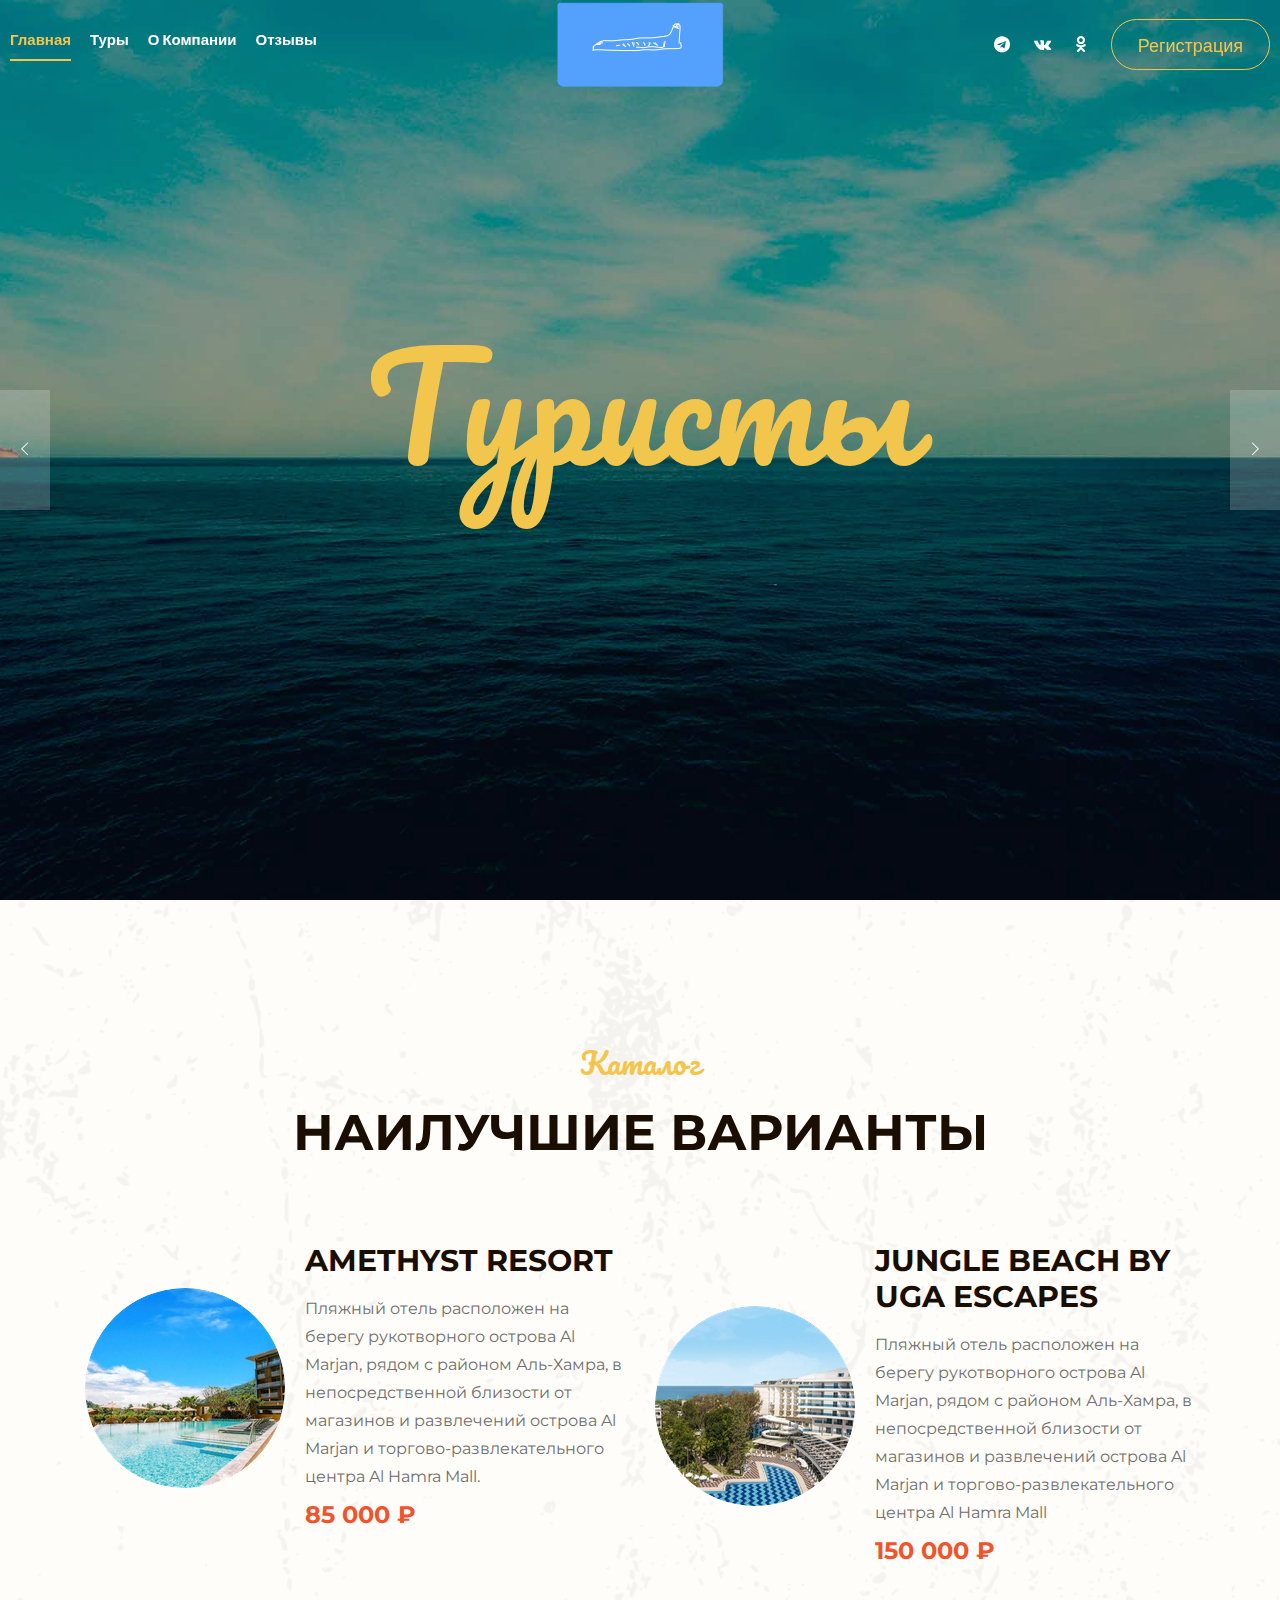
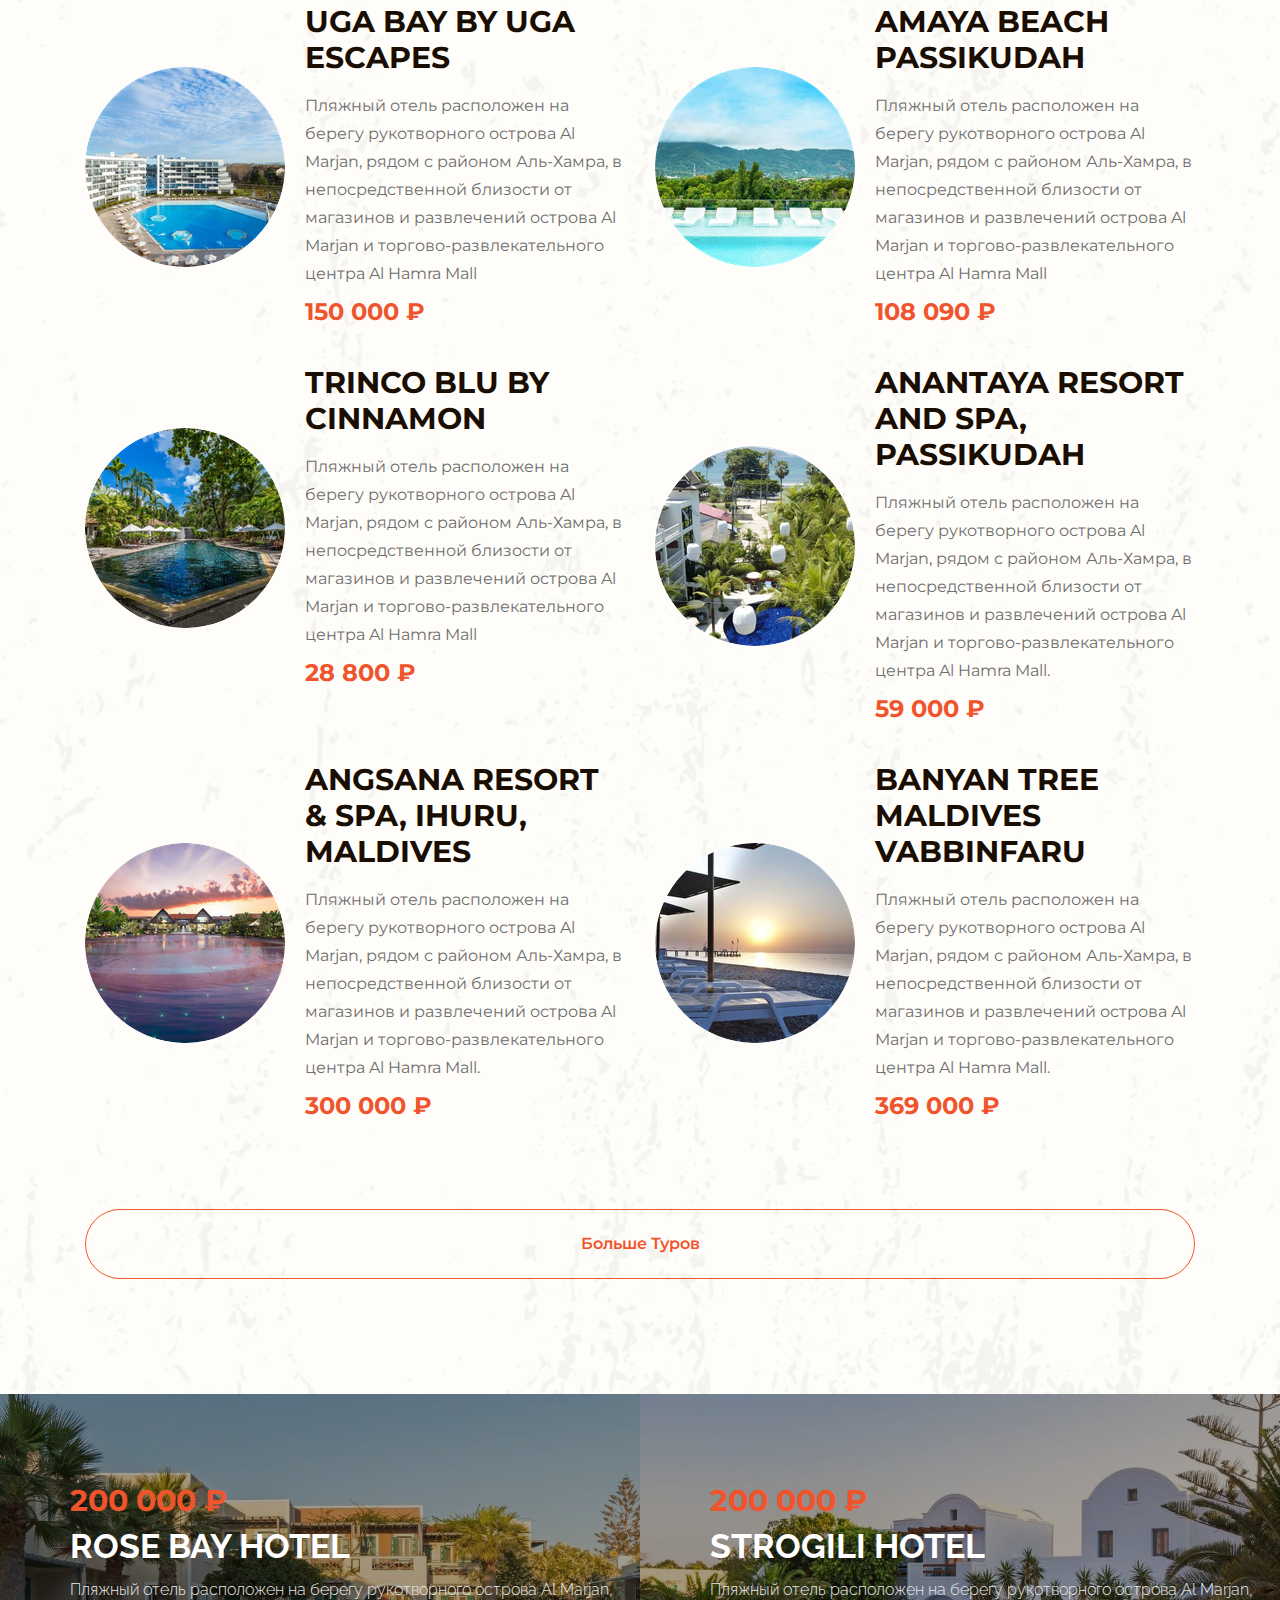
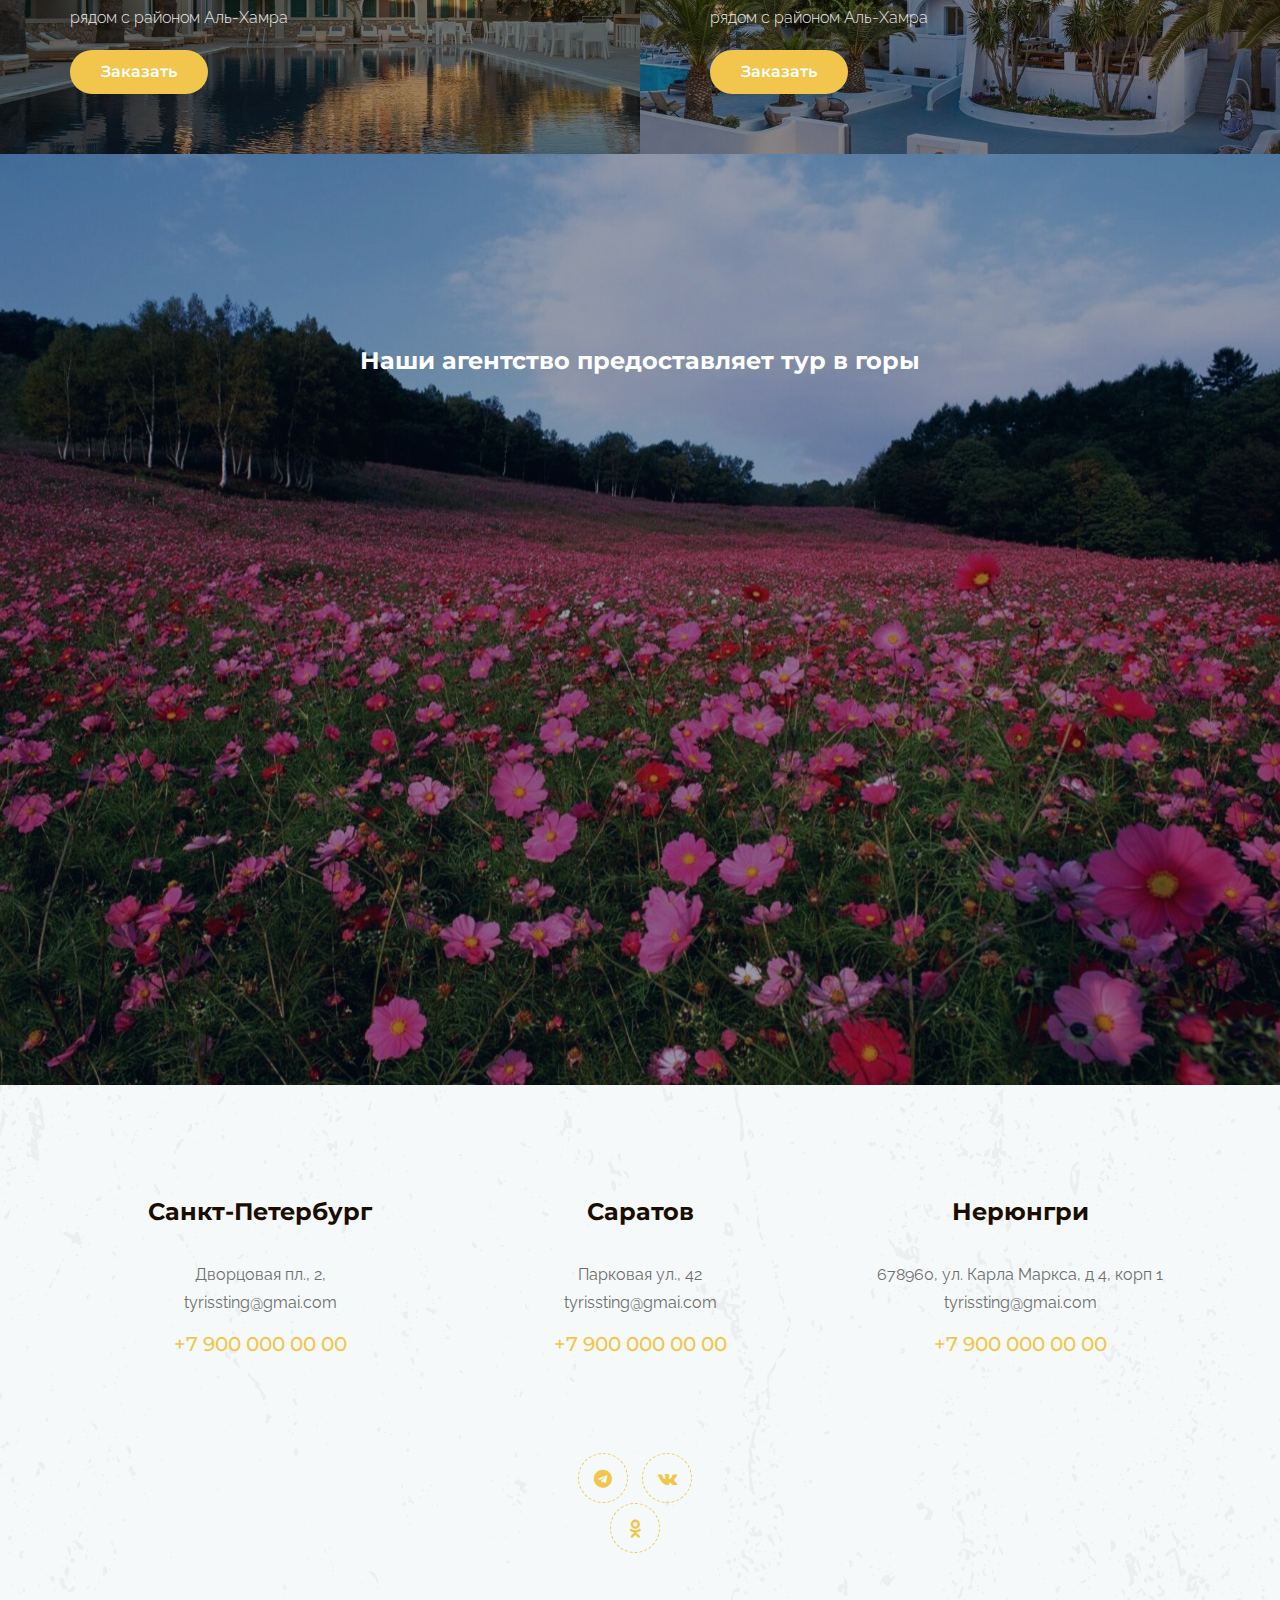
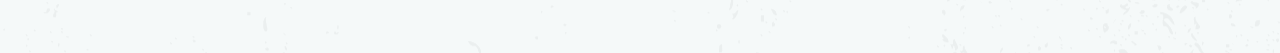
<file: index.html>
<!doctype html>
<html class="no-js" lang="zxx">
<head>
    <meta charset="utf-8">
    <meta http-equiv="x-ua-compatible" content="ie=edge">
    <title>Туристы</title>
    <meta name="description" content="">
    <meta name="viewport" content="width=device-width, initial-scale=1">
    <link rel="shortcut icon" type="image/x-icon" href="img/favicon.png">
    <link rel="stylesheet" href="css/bootstrap.min.css">
    <link rel="stylesheet" href="css/owl.carousel.min.css">
    <link rel="stylesheet" href="css/font-awesome.min.css">
    <link rel="stylesheet" href="css/themify-icons.css">
    <link rel="stylesheet" href="css/animate.css">
    <link rel="stylesheet" href="css/slicknav.css">
    <link rel="stylesheet" href="css/style.css">
</head>
<body>
    <header>
        <div class="header-area ">
            <div id="sticky-header" class="main-header-area">
                <div class="container-fluid p-0">
                    <div class="row align-items-center no-gutters">
                        <div class="col-xl-5 col-lg-5">
                            <div class="main-menu  d-none d-lg-block">
                                <nav>
                                    <ul id="navigation">
                                        <li><a class="active" href="../index.html">Главная</a></li>
                                        <li><a href="MENU.py">Туры</a></li>
                                        <li><a href="ABOUT.py">О компании</a></li>
                                        <li><a href="../contact.html">Отзывы</a></li>
                                    </ul>
                                </nav>
                            </div>
                        </div>
                        <div class="col-xl-2 col-lg-2">
                            <div class="logo-img">
                                <a href="index.html">
                                    <img src="img/logo.png" alt="">
                                </a>
                            </div>
                        </div>
                        <div class="col-xl-5 col-lg-5 d-none d-lg-block">
                            <div class="book_room">
                                <div class="socail_links">
                                    <ul>
                                        <li>
                                            <a href="https://t.me/LiveFIowers">
                                                <i class="fa fa-telegram"> </i>
                                            </a>
                                        </li>
                                        <li>
                                            <a href="https://vk.com/club212661644">
                                                <i class="fa fa-vk"></i>
                                            </a>
                                        </li>
                                        <li>
                                            <a href="https://ok.ru/group/68919525769263">
                                                <i class="fa fa-odnoklassniki"></i>
                                            </a>
                                        </li>
                                    </ul>
                                </div>
                                <div class="book_btn d-none d-xl-block">
                                    <a class="#" href="reg.html">Регистрация</a>
                                </div>
                            </div>
                        </div>
                        <div class="col-12">
                            <div class="mobile_menu d-block d-lg-none"></div>
                        </div>
                    </div>
                </div>
            </div>
        </div>
    </header>
    <div class="slider_area">
        <div class="slider_active owl-carousel">
            <div class="single_slider  d-flex align-items-center slider_bg_1 overlay">
                <div class="container">
                    <div class="row align-items-center justify-content-center">
                        <div class="col-xl-9 col-md-9 col-md-12 slider_text text-center">
                            <h4>Туристы</h4>
                        </div>
                    </div>
                </div>
            </div>
            <div class="single_slider  d-flex align-items-center slider_bg_2 overlay">
                <div class="container">
                    <div class="row align-items-center justify-content-center">
                        <div class="col-xl-9 col-md-9 col-md-12 slider_text text-center">
                            <h4>Туристы</h4>
                        </div>
                    </div>
                </div>
            </div>
        </div>
    </div>
    <div class="best_burgers_area">
        <div class="container">
            <div class="row">
                <div class="col-lg-12">
                    <div class="section_title text-center mb-80">
                        <span>Каталог</span>
                        <h3>Наилучшие варианты</h3>
                    </div>
                </div>
            </div>
            <div class="row">
                <div class="col-xl-6 col-md-6 col-lg-6">
                    <div class="single_delicious d-flex align-items-center">
                        <div class="thumb">
                            <img src="img/flowers/ne (1).png" alt="">
                        </div>
                        <div class="info">
                            <h3>AMETHYST RESORT</h3>
                            <p>Пляжный отель расположен на берегу рукотворного острова Al Marjan, рядом с районом Аль-Хамра, в непосредственной близости от магазинов и развлечений острова Al Marjan и торгово-развлекательного центра Al Hamra Mall.</p>
                            <span> 85 000 ₽</span>
                        </div>
                    </div>
                </div>
                <div class="col-md-6 col-lg-6">
                    <div class="single_delicious d-flex align-items-center">
                        <div class="thumb">
                            <img src="img/flowers/ne (2).png" alt="">
                        </div>
                        <div class="info">
                            <h3>JUNGLE BEACH BY UGA ESCAPES</h3>
                            <p>Пляжный отель расположен на берегу рукотворного острова Al Marjan, рядом с районом Аль-Хамра, в непосредственной близости от магазинов и развлечений острова Al Marjan и торгово-развлекательного центра Al Hamra Mall </p>
                            <span>150 000 ₽</span>
                        </div>
                    </div>

                </div>
                <div class="col-lg-6 col-md-6">
                    <div class="single_delicious d-flex align-items-center">
                        <div class="thumb">
                            <img src="img/flowers/ne (3).png" alt="">
                        </div>
                        <div class="info">
                            <h3>UGA BAY BY UGA ESCAPES</h3>
                            <p>Пляжный отель расположен на берегу рукотворного острова Al Marjan, рядом с районом Аль-Хамра, в непосредственной близости от магазинов и развлечений острова Al Marjan и торгово-развлекательного центра Al Hamra Mall</p>
                            <span>150 000 ₽</span>
                        </div>
                    </div>
                </div>
                <div class="col-xl-6 col-md-6 col-lg-6">
                    <div class="single_delicious d-flex align-items-center">
                        <div class="thumb">
                            <img src="img/flowers/ne (4).png" alt="">
                        </div>
                        <div class="info">
                            <h3>AMAYA BEACH PASSIKUDAH</h3>
                            <p>Пляжный отель расположен на берегу рукотворного острова Al Marjan, рядом с районом Аль-Хамра, в непосредственной близости от магазинов и развлечений острова Al Marjan и торгово-развлекательного центра Al Hamra Mall</p>
                            <span>108 090 ₽</span>
                        </div>
                    </div>
                </div>
                <div class="col-lg-6 col-md-6">
                    <div class="single_delicious d-flex align-items-center">
                        <div class="thumb">
                            <img src="img/flowers/ne (5).png" alt="">
                        </div>
                        <div class="info">
                            <h3>TRINCO BLU BY CINNAMON</h3>
                            <p>Пляжный отель расположен на берегу рукотворного острова Al Marjan, рядом с районом Аль-Хамра, в непосредственной близости от магазинов и развлечений острова Al Marjan и торгово-развлекательного центра Al Hamra Mall</p>
                            <span>28 800 ₽</span>
                        </div>
                    </div>

                </div>
                <div class="col-lg-6 col-md-6">
                    <div class="single_delicious d-flex align-items-center">
                        <div class="thumb">
                            <img src="img/flowers/ne (6).png" alt="">
                        </div>
                        <div class="info">
                            <h3>ANANTAYA RESORT AND SPA, PASSIKUDAH</h3>
                            <p>Пляжный отель расположен на берегу рукотворного острова Al Marjan, рядом с районом Аль-Хамра, в непосредственной близости от магазинов и развлечений острова Al Marjan и торгово-развлекательного центра Al Hamra Mall.</p>
                            <span>59 000 ₽</span>
                        </div>
                    </div>
                </div>
                <div class="col-lg-6 col-md-6">
                    <div class="single_delicious d-flex align-items-center">
                        <div class="thumb">
                            <img src="img/flowers/ne (7).png" alt="">
                        </div>
                        <div class="info">
                            <h3>ANGSANA RESORT & SPA, IHURU, MALDIVES</h3>
                            <p>Пляжный отель расположен на берегу рукотворного острова Al Marjan, рядом с районом Аль-Хамра, в непосредственной близости от магазинов и развлечений острова Al Marjan и торгово-развлекательного центра Al Hamra Mall.</p>
                            <span>300 000 ₽</span>
                        </div>
                    </div>
                </div>
                <div class="col-lg-6 col-md-6">
                    <div class="single_delicious d-flex align-items-center">
                        <div class="thumb">
                            <img src="img/flowers/ne (8).png" alt="">
                        </div>
                        <div class="info">
                            <h3>BANYAN TREE MALDIVES VABBINFARU</h3>
                            <p>Пляжный отель расположен на берегу рукотворного острова Al Marjan, рядом с районом Аль-Хамра, в непосредственной близости от магазинов и развлечений острова Al Marjan и торгово-развлекательного центра Al Hamra Mall.</p>
                            <span>369 000 ₽</span>
                        </div>
                    </div>
                </div>
            </div>
            <div class="row">
                <div class="col-lg-12">
                    <div class="iteam_links">
                        <a class="boxed-btn5" href="cgi-bin/MENU.py">Больше туров</a>
                    </div>
                </div>
            </div>
        </div>
    </div>
    <div class="Burger_President_area">
            <div class="Burger_President_here">
                <div class="single_Burger_President">
                    <div class="room_thumb">
                        <img src="img/vipfover/547799155e7b4 .jpg" alt="">
                        <div class="room_heading d-flex justify-content-between align-items-center">
                            <div class="room_heading_inner">
                                <span>200 000 ₽</span>
                                <h3>ROSE BAY HOTEL</h3>
                                <p>Пляжный отель расположен на берегу рукотворного острова Al Marjan, рядом с районом Аль-Хамра </p>
                                <a href="contact.html" class="boxed-btn3">заказать</a>
                            </div>
                            
                        </div>
                    </div>
                </div>
                <div class="single_Burger_President">
                    <div class="room_thumb">
                        <img src="img/vipfover/Passiflora_incarnata_002 (1).jpg" alt="">
                        <div class="room_heading d-flex justify-content-between align-items-center">
                            <div class="room_heading_inner">
                                <span>200 000 ₽</span>
                                <h3>STROGILI HOTEL</h3>
                                <p>Пляжный отель расположен на берегу рукотворного острова Al Marjan, рядом с районом Аль-Хамра</p>
                                <a href="contact.html" class="boxed-btn3">заказать</a>
                            </div>
                        </div>
                    </div>
                </div>
            </div>
        </div>
    <div class="video_area video_bg overlay">
        <div class="video_area_inner text-center">
            <span>Наши агентство предоставляет тур в горы</span>
            <div class="video_payer">
                <iframe width="868" height="488" src="https://www.youtube.com/embed/zJLOc1NmEaU" title="YouTube video player" frameborder="0" allow="accelerometer; autoplay; clipboard-write; encrypted-media; gyroscope; picture-in-picture" allowfullscreen></iframe>
            </div>
        </div>
    </div>
    </body>
    <footer class="footer">
        <div class="footer_top">
            <div class="container">
                <div class="row">
                <div class="col-xl-4 col-md-6 col-lg-4">
                    <div class="footer_widget text-center ">
                        <h3 class="footer_title pos_margin">
                              Санкт-Петербург
                        </h3>
                        <p>Дворцовая пл., 2, <br> 
                                <a href="../contact.html">tyrissting@gmai.com</a></p>
                        <a class="number" href="../contact.html">+7 900 000 00 00</a>

                    </div>
                </div>
                <div class="col-xl-4 col-md-6 col-lg-4">
                    <div class="footer_widget text-center ">
                        <h3 class="footer_title pos_margin">
                            Саратов
                        </h3>
                        <p>Парковая ул., 42 <br> 
                                <a href="../contact.html">tyrissting@gmai.com</a></p>
                        <a class="number" href="../contact.html">+7 900 000 00 00</a>
                    </div>
                </div>
                <div class="col-xl-4 col-md-6 col-lg-4">
                    <div class="footer_widget text-center ">
                        <h3 class="footer_title pos_margin">
                            Нерюнгри
                        </h3>
                        <p> 678960, ул. Карла Маркса, д 4, корп 1 <br> 
                                <a href="../contact.html">tyrissting@gmai.com</a></p>
                        <a class="number" href="../contact.html">+7 900 000 00 00</a>
                    </div>
                </div>
            </div>
                <div class="row justify-content-center">
                    <div class="col-lg-2">
                        <div class="socail_links text-center">
                            <ul>
                                <li>
                                    <a href="https://t.me/LiveFIowers">
                                        <i class="fa fa-telegram"> </i>
                                    </a>
                                </li>
                                <li>
                                    <a href="https://vk.com/club212661644">
                                        <i class="fa fa-vk"></i>
                                    </a>
                                </li>
                                <li>
                                    <a href="https://ok.ru/group/68919525769263">
                                        <i class="fa fa-odnoklassniki"></i>
                                    </a>
                                </li>
                            </ul>
                        </div>
                    </div>
                </div>
            </div>
        </div>
    </footer>
    <!--
    <script src="js/mail-script.js"></script>
    <script src="js/popper.min.js"></script>
    <script src="js/waypoints.min.js"></script>
    -->
    <script src="js/vendor/modernizr-3.5.0.min.js"></script>
    <script src="js/vendor/jquery-1.12.4.min.js"></script>
    <script src="js/bootstrap.min.js"></script>
    <script src="js/owl.carousel.min.js"></script>
    <script src="js/isotope.pkgd.min.js"></script>
    <script src="js/ajax-form.js"></script>
    <script src="js/jquery.counterup.min.js"></script>
    <script src="js/imagesloaded.pkgd.min.js"></script>
    <script src="js/scrollIt.js"></script>
    <script src="js/jquery.scrollUp.min.js"></script>
    <script src="js/wow.min.js"></script>
    <script src="js/jquery.slicknav.min.js"></script>
    <script src="js/plugins.js"></script>
    <script src="js/jquery.ajaxchimp.min.js"></script>
    <script src="js/jquery.form.js"></script>
    <script src="js/jquery.validate.min.js"></script>
    <script src="js/main.js"></script>
</body>
</html>
</file>
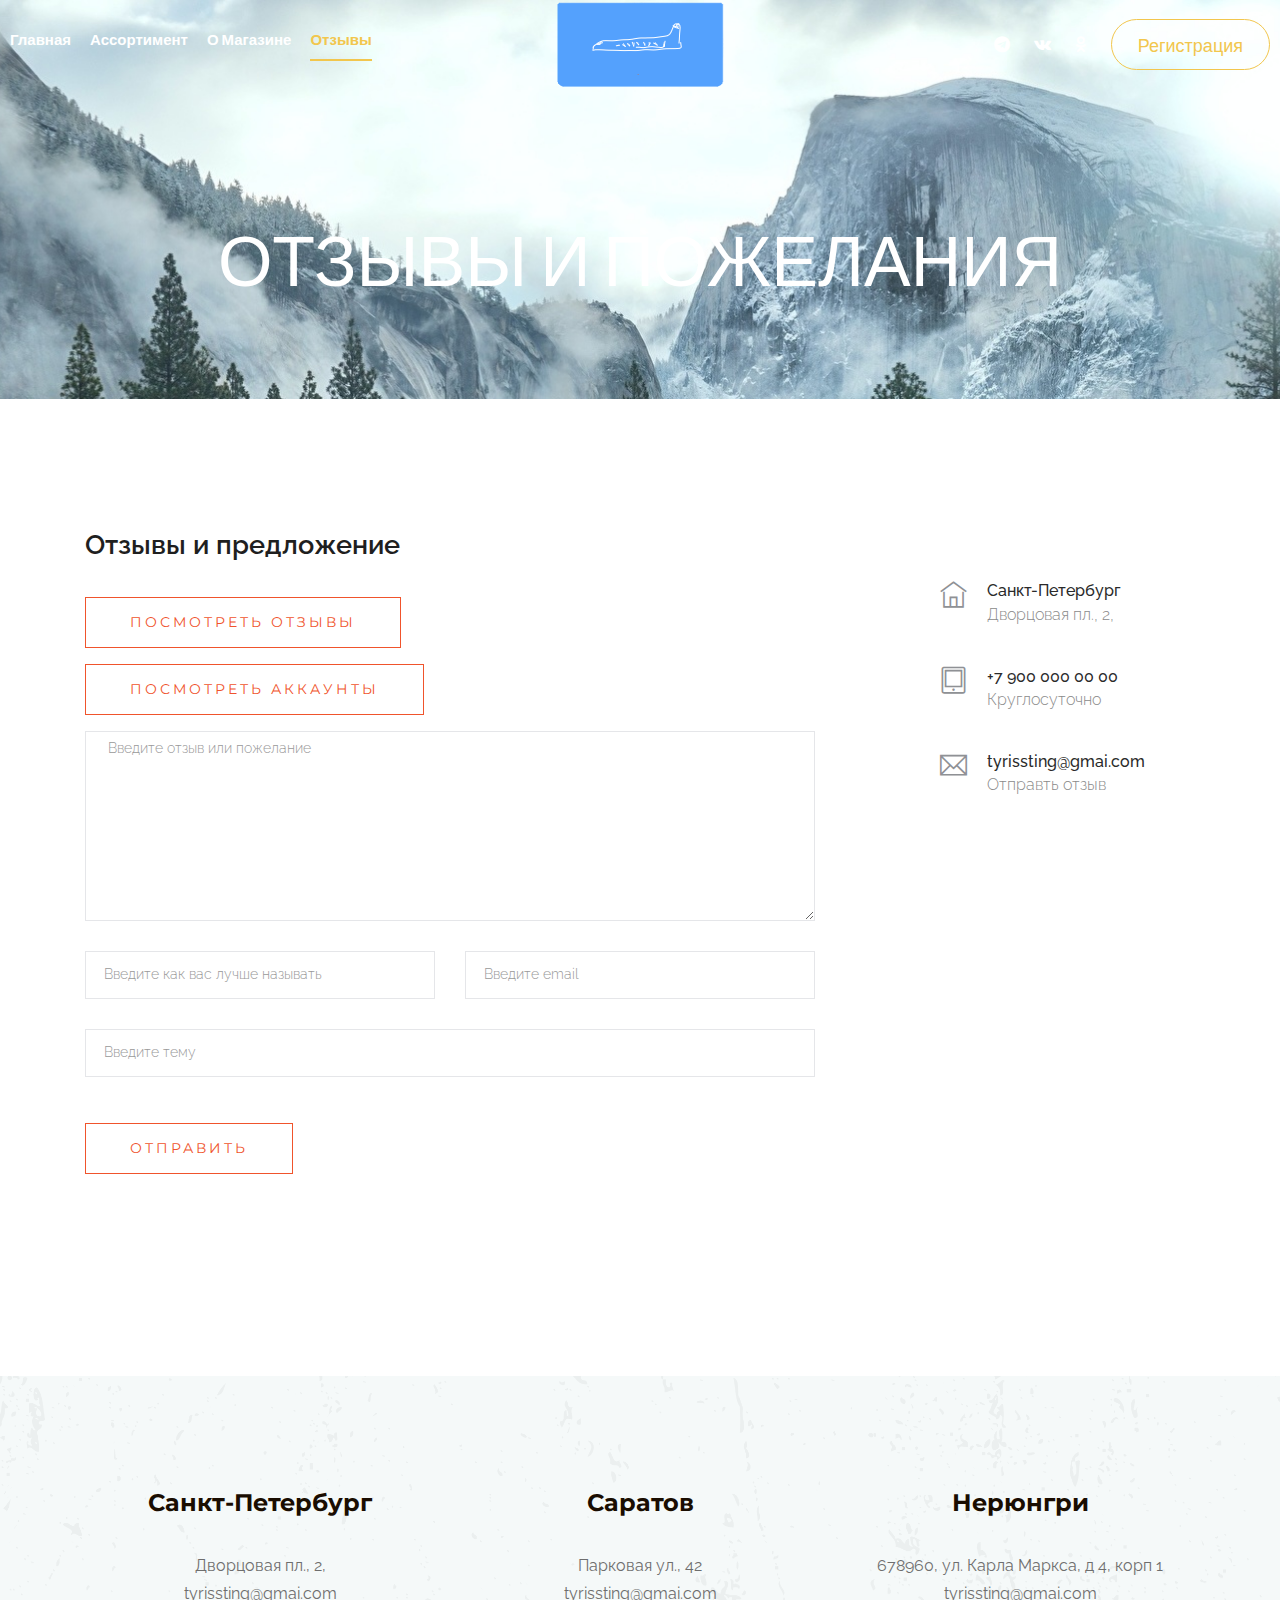
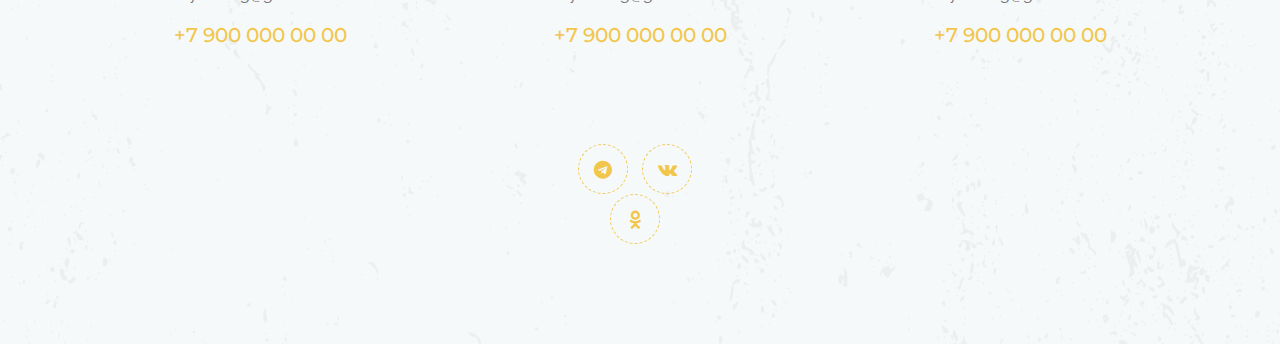
<file: contact.html>
<!doctype html>
<html class="no-js" lang="zxx">

<head>
    <meta charset="utf-8">
    <meta http-equiv="x-ua-compatible" content="ie=edge">
    <title>Туристы</title>
    <meta name="description" content="">
    <meta name="viewport" content="width=device-width, initial-scale=1">
    <link rel="shortcut icon" type="image/x-icon" href="img/favicon.png">
    <link rel="stylesheet" href="css/bootstrap.min.css">
    <link rel="stylesheet" href="css/owl.carousel.min.css">
    <link rel="stylesheet" href="css/font-awesome.min.css">
    <link rel="stylesheet" href="css/themify-icons.css">
    <link rel="stylesheet" href="css/animate.css">
    <link rel="stylesheet" href="css/slicknav.css">
    <link rel="stylesheet" href="css/style.css">
</head>
<body>
    <header>
        <div class="header-area ">
            <div id="sticky-header" class="main-header-area">
                <div class="container-fluid p-0">
                    <div class="row align-items-center no-gutters">
                        <div class="col-xl-5 col-lg-5">
                            <div class="main-menu  d-none d-lg-block">
                                <nav>
                                    <ul id="navigation">
                                        <li><a href="index.html">Главная</a></li>
                                        <li><a href="cgi-bin/MENU.py">Ассортимент</a></li>
                                        <li><a href="cgi-bin/ABOUT.py">О магазине</a></li>
                                        <li><a class="active" href="contact.html">Отзывы</a></li>
                                    </ul>
                                </nav>
                            </div>
                        </div>
                        <div class="col-xl-2 col-lg-2">
                            <div class="logo-img">
                                <a href="index.html">
                                    <img src="img/logo.png" alt="">
                                </a>
                            </div>
                        </div>
                        <div class="col-xl-5 col-lg-5 d-none d-lg-block">
                            <div class="book_room">
                                <div class="socail_links">
                                    <ul>
                                        <li>
                                            <a href="https://t.me/LiveFIowers">
                                                <i class="fa fa-telegram"> </i>
                                            </a>
                                        </li>
                                        <li>
                                            <a href="https://vk.com/club212661644">
                                                <i class="fa fa-vk"></i>
                                            </a>
                                        </li>
                                        <li>
                                            <a href="https://ok.ru/group/68919525769263">
                                                <i class="fa fa-odnoklassniki"></i>
                                            </a>
                                        </li>
                                    </ul>
                                </div>
                                <div class="book_btn d-none d-xl-block">
                                    <a class="#" href="reg.html">Регистрация</a>
                                </div>
                            </div>
                        </div>
                        <div class="col-12">
                            <div class="mobile_menu d-block d-lg-none"></div>
                        </div>
                    </div>
                </div>
            </div>
        </div>
    </header>
    <div class="bradcam_area breadcam_bg_2">
        <h3>Отзывы и пожелания</h3>
    </div>
    <section class="contact-section">
            <div class="container">
                <div class="d-none d-sm-block mb-5 pb-4">
                   
                    <script type="text/javascript" charset="utf-8" async src="https://api-maps.yandex.ru/services/constructor/1.0/js/?um=constructor%3A390f114a88e8727d7e559e5669cfbe7d1cc93bb9c9b2fe8bd64c9a03827169dd&amp;width=1080&amp;height=566&amp;lang=ru_RU&amp;scroll=true"></script>
    
                <div class="row">
                    <div class="col-12">
                        <h2 class="contact-title">Отзывы и предложение</h2>
                    </div>
                    <div class="col-lg-8">
                        <form action="/cgi-bin/OTZIV.py">
                            <div class="form-group mt-3">
                                <button type="submit"  class="button button-contactForm boxed-btn">Посмотреть отзывы</button>
                            </div>
                        </form>
                        <form action="ADMINPANEL.html">
                            <div class="form-group mt-3">
                                <button type="submit"  class="button button-contactForm boxed-btn">Посмотреть аккаунты</button>
                            </div>
                        </form>
                        <form class="form-contact contact_form" action="/cgi-bin/ADDOTZIV.py">
                            <div class="row">
                                <div class="col-12">
                                    <div class="form-group">
                                        <textarea class="form-control w-100" maxlength="1024" name="message" id="message" cols="30" rows="9" onfocus="this.placeholder = ''" onblur="this.placeholder = 'Enter Message'" placeholder=" Введите отзыв или пожелание"></textarea>
                                    </div>
                                </div>
                                <div class="col-sm-6">
                                    <div class="form-group">
                                        <input class="form-control valid" maxlength="124" name="name" id="name" type="text" onfocus="this.placeholder = ''" onblur="this.placeholder = ' Enter your name'" placeholder="Введите как вас лучше называть">
                                    </div>
                                </div>
                                <div class="col-sm-6">
                                    <div class="form-group">
                                        <input class="form-control valid" maxlength="124" name="email" id="email" type="email" onfocus="this.placeholder = ''" onblur="this.placeholder = 'Email'" placeholder="Введите email">
                                    </div>
                                </div>
                                <div class="col-12">
                                    <div class="form-group">
                                        <input class="form-control" maxlength="124" name="subject" id="subject" type="text" onfocus="this.placeholder = ''" onblur="this.placeholder = 'Enter Subject'" placeholder="Введите тему">
                                    </div>
                                </div>
                            </div>
                            <div class="form-group mt-3">
                                <button type="submit"  class="button button-contactForm boxed-btn">Отправить</button>
                            </div>
                        </form>
                    </div>
                    <div class="col-lg-3 offset-lg-1">
                        <div class="media contact-info">
                            <span class="contact-info__icon"><i class="ti-home"></i></span>
                            <div class="media-body">
                                <h3>Санкт-Петербург</h3>
                                <p>Дворцовая пл., 2,</p>
                            </div>
                        </div>
                        <div class="media contact-info">
                            <span class="contact-info__icon"><i class="ti-tablet"></i></span>
                            <div class="media-body">
                                <h3>+7 900 000 00 00</h3>
                                <p>Круглосуточно</p>
                            </div>
                        </div>
                        <div class="media contact-info">
                            <span class="contact-info__icon"><i class="ti-email"></i></span>
                            <div class="media-body">
                                <h3>tyrissting@gmai.com</h3>
                                <p>Отправть отзыв</p>
                            </div>
                        </div>
                    </div>
                </div>
            </div>
        </section>
        
        <footer class="footer">
            <div class="footer_top">
                <div class="container">
                    <div class="row">
                        <div class="col-xl-4 col-md-6 col-lg-4">
                            <div class="footer_widget text-center ">
                                <h3 class="footer_title pos_margin">
                                      Санкт-Петербург
                                </h3>
                                <p>Дворцовая пл., 2, <br> 
                                        <a href="contact.html">tyrissting@gmai.com</a></p>
                                <a class="number" href="contact.html">+7 900 000 00 00</a>
    
                            </div>
                        </div>
                        <div class="col-xl-4 col-md-6 col-lg-4">
                            <div class="footer_widget text-center ">
                                <h3 class="footer_title pos_margin">
                                    Саратов
                                </h3>
                                <p>Парковая ул., 42 <br> 
                                        <a href="contact.html">tyrissting@gmai.com</a></p>
                                <a class="number" href="contact.html">+7 900 000 00 00</a>
                            </div>
                        </div>
                        <div class="col-xl-4 col-md-6 col-lg-4">
                            <div class="footer_widget text-center ">
                                <h3 class="footer_title pos_margin">
                                    Нерюнгри
                                </h3>
                                <p> 678960, ул. Карла Маркса, д 4, корп 1 <br> 
                                        <a href="contact.html">tyrissting@gmai.com</a></p>
                                <a class="number" href="contact.html">+7 900 000 00 00</a>
                            </div>
                        </div>
                    </div>
                    <div class="row justify-content-center">
                        <div class="col-lg-2">
                            <div class="socail_links text-center">
                                <ul>
                                    <li>
                                        <a href="https://t.me/LiveFIowers">
                                            <i class="fa fa-telegram"> </i>
                                        </a>
                                    </li>
                                    <li>
                                        <a href="https://vk.com/club212661644">
                                            <i class="fa fa-vk"></i>
                                        </a>
                                    </li>
                                    <li>
                                        <a href="https://ok.ru/group/68919525769263">
                                            <i class="fa fa-odnoklassniki"></i>
                                        </a>
                                    </li>
                                </ul>
                            </div>
                        </div>
                    </div>
                </div>
            </div>
        </footer>
        <script src="js/vendor/modernizr-3.5.0.min.js"></script>
        <script src="js/vendor/jquery-1.12.4.min.js"></script>
        <script src="js/bootstrap.min.js"></script>
        <script src="js/owl.carousel.min.js"></script>
        <script src="js/isotope.pkgd.min.js"></script>
        <script src="js/ajax-form.js"></script>
        <script src="js/jquery.counterup.min.js"></script>
        <script src="js/imagesloaded.pkgd.min.js"></script>
        <script src="js/scrollIt.js"></script>
        <script src="js/jquery.scrollUp.min.js"></script>
        <script src="js/wow.min.js"></script>
        <script src="js/jquery.slicknav.min.js"></script>
        <script src="js/plugins.js"></script>
        <script src="js/jquery.ajaxchimp.min.js"></script>
        <script src="js/jquery.form.js"></script>
        <script src="js/jquery.validate.min.js"></script>
        <script src="js/main.js"></script>
    
    </body>
    
    </html>
</file>
<file: css/themify-icons.css>
@font-face {
	font-family: 'themify';
	src:url('../fonts/themify.eot?-fvbane');
	src:url('../fonts/themify.eot?#iefix-fvbane') format('embedded-opentype'),
		url('../fonts/themify.woff?-fvbane') format('woff'),
		url('../fonts/themify.ttf?-fvbane') format('truetype'),
		url('../fonts/themify.svg?-fvbane#themify') format('svg');
	font-weight: normal;
	font-style: normal;
}

[class^="ti-"], [class*=" ti-"] {
	font-family: 'themify';
	font-style: normal;
	font-weight: normal;
	font-variant: normal;
	text-transform: none;
	line-height: 1;

	-webkit-font-smoothing: antialiased;
	-moz-osx-font-smoothing: grayscale;
}

.ti-wand:before {
	content: "\e600";
}
.ti-volume:before {
	content: "\e601";
}
.ti-user:before {
	content: "\e602";
}
.ti-unlock:before {
	content: "\e603";
}
.ti-unlink:before {
	content: "\e604";
}
.ti-trash:before {
	content: "\e605";
}
.ti-thought:before {
	content: "\e606";
}
.ti-target:before {
	content: "\e607";
}
.ti-tag:before {
	content: "\e608";
}
.ti-tablet:before {
	content: "\e609";
}
.ti-star:before {
	content: "\e60a";
}
.ti-spray:before {
	content: "\e60b";
}
.ti-signal:before {
	content: "\e60c";
}
.ti-shopping-cart:before {
	content: "\e60d";
}
.ti-shopping-cart-full:before {
	content: "\e60e";
}
.ti-settings:before {
	content: "\e60f";
}
.ti-search:before {
	content: "\e610";
}
.ti-zoom-in:before {
	content: "\e611";
}
.ti-zoom-out:before {
	content: "\e612";
}
.ti-cut:before {
	content: "\e613";
}
.ti-ruler:before {
	content: "\e614";
}
.ti-ruler-pencil:before {
	content: "\e615";
}
.ti-ruler-alt:before {
	content: "\e616";
}
.ti-bookmark:before {
	content: "\e617";
}
.ti-bookmark-alt:before {
	content: "\e618";
}
.ti-reload:before {
	content: "\e619";
}
.ti-plus:before {
	content: "\e61a";
}
.ti-pin:before {
	content: "\e61b";
}
.ti-pencil:before {
	content: "\e61c";
}
.ti-pencil-alt:before {
	content: "\e61d";
}
.ti-paint-roller:before {
	content: "\e61e";
}
.ti-paint-bucket:before {
	content: "\e61f";
}
.ti-na:before {
	content: "\e620";
}
.ti-mobile:before {
	content: "\e621";
}
.ti-minus:before {
	content: "\e622";
}
.ti-medall:before {
	content: "\e623";
}
.ti-medall-alt:before {
	content: "\e624";
}
.ti-marker:before {
	content: "\e625";
}
.ti-marker-alt:before {
	content: "\e626";
}
.ti-arrow-up:before {
	content: "\e627";
}
.ti-arrow-right:before {
	content: "\e628";
}
.ti-arrow-left:before {
	content: "\e629";
}
.ti-arrow-down:before {
	content: "\e62a";
}
.ti-lock:before {
	content: "\e62b";
}
.ti-location-arrow:before {
	content: "\e62c";
}
.ti-link:before {
	content: "\e62d";
}
.ti-layout:before {
	content: "\e62e";
}
.ti-layers:before {
	content: "\e62f";
}
.ti-layers-alt:before {
	content: "\e630";
}
.ti-key:before {
	content: "\e631";
}
.ti-import:before {
	content: "\e632";
}
.ti-image:before {
	content: "\e633";
}
.ti-heart:before {
	content: "\e634";
}
.ti-heart-broken:before {
	content: "\e635";
}
.ti-hand-stop:before {
	content: "\e636";
}
.ti-hand-open:before {
	content: "\e637";
}
.ti-hand-drag:before {
	content: "\e638";
}
.ti-folder:before {
	content: "\e639";
}
.ti-flag:before {
	content: "\e63a";
}
.ti-flag-alt:before {
	content: "\e63b";
}
.ti-flag-alt-2:before {
	content: "\e63c";
}
.ti-eye:before {
	content: "\e63d";
}
.ti-export:before {
	content: "\e63e";
}
.ti-exchange-vertical:before {
	content: "\e63f";
}
.ti-desktop:before {
	content: "\e640";
}
.ti-cup:before {
	content: "\e641";
}
.ti-crown:before {
	content: "\e642";
}
.ti-comments:before {
	content: "\e643";
}
.ti-comment:before {
	content: "\e644";
}
.ti-comment-alt:before {
	content: "\e645";
}
.ti-close:before {
	content: "\e646";
}
.ti-clip:before {
	content: "\e647";
}
.ti-angle-up:before {
	content: "\e648";
}
.ti-angle-right:before {
	content: "\e649";
}
.ti-angle-left:before {
	content: "\e64a";
}
.ti-angle-down:before {
	content: "\e64b";
}
.ti-check:before {
	content: "\e64c";
}
.ti-check-box:before {
	content: "\e64d";
}
.ti-camera:before {
	content: "\e64e";
}
.ti-announcement:before {
	content: "\e64f";
}
.ti-brush:before {
	content: "\e650";
}
.ti-briefcase:before {
	content: "\e651";
}
.ti-bolt:before {
	content: "\e652";
}
.ti-bolt-alt:before {
	content: "\e653";
}
.ti-blackboard:before {
	content: "\e654";
}
.ti-bag:before {
	content: "\e655";
}
.ti-move:before {
	content: "\e656";
}
.ti-arrows-vertical:before {
	content: "\e657";
}
.ti-arrows-horizontal:before {
	content: "\e658";
}
.ti-fullscreen:before {
	content: "\e659";
}
.ti-arrow-top-right:before {
	content: "\e65a";
}
.ti-arrow-top-left:before {
	content: "\e65b";
}
.ti-arrow-circle-up:before {
	content: "\e65c";
}
.ti-arrow-circle-right:before {
	content: "\e65d";
}
.ti-arrow-circle-left:before {
	content: "\e65e";
}
.ti-arrow-circle-down:before {
	content: "\e65f";
}
.ti-angle-double-up:before {
	content: "\e660";
}
.ti-angle-double-right:before {
	content: "\e661";
}
.ti-angle-double-left:before {
	content: "\e662";
}
.ti-angle-double-down:before {
	content: "\e663";
}
.ti-zip:before {
	content: "\e664";
}
.ti-world:before {
	content: "\e665";
}
.ti-wheelchair:before {
	content: "\e666";
}
.ti-view-list:before {
	content: "\e667";
}
.ti-view-list-alt:before {
	content: "\e668";
}
.ti-view-grid:before {
	content: "\e669";
}
.ti-uppercase:before {
	content: "\e66a";
}
.ti-upload:before {
	content: "\e66b";
}
.ti-underline:before {
	content: "\e66c";
}
.ti-truck:before {
	content: "\e66d";
}
.ti-timer:before {
	content: "\e66e";
}
.ti-ticket:before {
	content: "\e66f";
}
.ti-thumb-up:before {
	content: "\e670";
}
.ti-thumb-down:before {
	content: "\e671";
}
.ti-text:before {
	content: "\e672";
}
.ti-stats-up:before {
	content: "\e673";
}
.ti-stats-down:before {
	content: "\e674";
}
.ti-split-v:before {
	content: "\e675";
}
.ti-split-h:before {
	content: "\e676";
}
.ti-smallcap:before {
	content: "\e677";
}
.ti-shine:before {
	content: "\e678";
}
.ti-shift-right:before {
	content: "\e679";
}
.ti-shift-left:before {
	content: "\e67a";
}
.ti-shield:before {
	content: "\e67b";
}
.ti-notepad:before {
	content: "\e67c";
}
.ti-server:before {
	content: "\e67d";
}
.ti-quote-right:before {
	content: "\e67e";
}
.ti-quote-left:before {
	content: "\e67f";
}
.ti-pulse:before {
	content: "\e680";
}
.ti-printer:before {
	content: "\e681";
}
.ti-power-off:before {
	content: "\e682";
}
.ti-plug:before {
	content: "\e683";
}
.ti-pie-chart:before {
	content: "\e684";
}
.ti-paragraph:before {
	content: "\e685";
}
.ti-panel:before {
	content: "\e686";
}
.ti-package:before {
	content: "\e687";
}
.ti-music:before {
	content: "\e688";
}
.ti-music-alt:before {
	content: "\e689";
}
.ti-mouse:before {
	content: "\e68a";
}
.ti-mouse-alt:before {
	content: "\e68b";
}
.ti-money:before {
	content: "\e68c";
}
.ti-microphone:before {
	content: "\e68d";
}
.ti-menu:before {
	content: "\e68e";
}
.ti-menu-alt:before {
	content: "\e68f";
}
.ti-map:before {
	content: "\e690";
}
.ti-map-alt:before {
	content: "\e691";
}
.ti-loop:before {
	content: "\e692";
}
.ti-location-pin:before {
	content: "\e693";
}
.ti-list:before {
	content: "\e694";
}
.ti-light-bulb:before {
	content: "\e695";
}
.ti-Italic:before {
	content: "\e696";
}
.ti-info:before {
	content: "\e697";
}
.ti-infinite:before {
	content: "\e698";
}
.ti-id-badge:before {
	content: "\e699";
}
.ti-hummer:before {
	content: "\e69a";
}
.ti-home:before {
	content: "\e69b";
}
.ti-help:before {
	content: "\e69c";
}
.ti-headphone:before {
	content: "\e69d";
}
.ti-harddrives:before {
	content: "\e69e";
}
.ti-harddrive:before {
	content: "\e69f";
}
.ti-gift:before {
	content: "\e6a0";
}
.ti-game:before {
	content: "\e6a1";
}
.ti-filter:before {
	content: "\e6a2";
}
.ti-files:before {
	content: "\e6a3";
}
.ti-file:before {
	content: "\e6a4";
}
.ti-eraser:before {
	content: "\e6a5";
}
.ti-envelope:before {
	content: "\e6a6";
}
.ti-download:before {
	content: "\e6a7";
}
.ti-direction:before {
	content: "\e6a8";
}
.ti-direction-alt:before {
	content: "\e6a9";
}
.ti-dashboard:before {
	content: "\e6aa";
}
.ti-control-stop:before {
	content: "\e6ab";
}
.ti-control-shuffle:before {
	content: "\e6ac";
}
.ti-control-play:before {
	content: "\e6ad";
}
.ti-control-pause:before {
	content: "\e6ae";
}
.ti-control-forward:before {
	content: "\e6af";
}
.ti-control-backward:before {
	content: "\e6b0";
}
.ti-cloud:before {
	content: "\e6b1";
}
.ti-cloud-up:before {
	content: "\e6b2";
}
.ti-cloud-down:before {
	content: "\e6b3";
}
.ti-clipboard:before {
	content: "\e6b4";
}
.ti-car:before {
	content: "\e6b5";
}
.ti-calendar:before {
	content: "\e6b6";
}
.ti-book:before {
	content: "\e6b7";
}
.ti-bell:before {
	content: "\e6b8";
}
.ti-basketball:before {
	content: "\e6b9";
}
.ti-bar-chart:before {
	content: "\e6ba";
}
.ti-bar-chart-alt:before {
	content: "\e6bb";
}
.ti-back-right:before {
	content: "\e6bc";
}
.ti-back-left:before {
	content: "\e6bd";
}
.ti-arrows-corner:before {
	content: "\e6be";
}
.ti-archive:before {
	content: "\e6bf";
}
.ti-anchor:before {
	content: "\e6c0";
}
.ti-align-right:before {
	content: "\e6c1";
}
.ti-align-left:before {
	content: "\e6c2";
}
.ti-align-justify:before {
	content: "\e6c3";
}
.ti-align-center:before {
	content: "\e6c4";
}
.ti-alert:before {
	content: "\e6c5";
}
.ti-alarm-clock:before {
	content: "\e6c6";
}
.ti-agenda:before {
	content: "\e6c7";
}
.ti-write:before {
	content: "\e6c8";
}
.ti-window:before {
	content: "\e6c9";
}
.ti-widgetized:before {
	content: "\e6ca";
}
.ti-widget:before {
	content: "\e6cb";
}
.ti-widget-alt:before {
	content: "\e6cc";
}
.ti-wallet:before {
	content: "\e6cd";
}
.ti-video-clapper:before {
	content: "\e6ce";
}
.ti-video-camera:before {
	content: "\e6cf";
}
.ti-vector:before {
	content: "\e6d0";
}
.ti-themify-logo:before {
	content: "\e6d1";
}
.ti-themify-favicon:before {
	content: "\e6d2";
}
.ti-themify-favicon-alt:before {
	content: "\e6d3";
}
.ti-support:before {
	content: "\e6d4";
}
.ti-stamp:before {
	content: "\e6d5";
}
.ti-split-v-alt:before {
	content: "\e6d6";
}
.ti-slice:before {
	content: "\e6d7";
}
.ti-shortcode:before {
	content: "\e6d8";
}
.ti-shift-right-alt:before {
	content: "\e6d9";
}
.ti-shift-left-alt:before {
	content: "\e6da";
}
.ti-ruler-alt-2:before {
	content: "\e6db";
}
.ti-receipt:before {
	content: "\e6dc";
}
.ti-pin2:before {
	content: "\e6dd";
}
.ti-pin-alt:before {
	content: "\e6de";
}
.ti-pencil-alt2:before {
	content: "\e6df";
}
.ti-palette:before {
	content: "\e6e0";
}
.ti-more:before {
	content: "\e6e1";
}
.ti-more-alt:before {
	content: "\e6e2";
}
.ti-microphone-alt:before {
	content: "\e6e3";
}
.ti-magnet:before {
	content: "\e6e4";
}
.ti-line-double:before {
	content: "\e6e5";
}
.ti-line-dotted:before {
	content: "\e6e6";
}
.ti-line-dashed:before {
	content: "\e6e7";
}
.ti-layout-width-full:before {
	content: "\e6e8";
}
.ti-layout-width-default:before {
	content: "\e6e9";
}
.ti-layout-width-default-alt:before {
	content: "\e6ea";
}
.ti-layout-tab:before {
	content: "\e6eb";
}
.ti-layout-tab-window:before {
	content: "\e6ec";
}
.ti-layout-tab-v:before {
	content: "\e6ed";
}
.ti-layout-tab-min:before {
	content: "\e6ee";
}
.ti-layout-slider:before {
	content: "\e6ef";
}
.ti-layout-slider-alt:before {
	content: "\e6f0";
}
.ti-layout-sidebar-right:before {
	content: "\e6f1";
}
.ti-layout-sidebar-none:before {
	content: "\e6f2";
}
.ti-layout-sidebar-left:before {
	content: "\e6f3";
}
.ti-layout-placeholder:before {
	content: "\e6f4";
}
.ti-layout-menu:before {
	content: "\e6f5";
}
.ti-layout-menu-v:before {
	content: "\e6f6";
}
.ti-layout-menu-separated:before {
	content: "\e6f7";
}
.ti-layout-menu-full:before {
	content: "\e6f8";
}
.ti-layout-media-right-alt:before {
	content: "\e6f9";
}
.ti-layout-media-right:before {
	content: "\e6fa";
}
.ti-layout-media-overlay:before {
	content: "\e6fb";
}
.ti-layout-media-overlay-alt:before {
	content: "\e6fc";
}
.ti-layout-media-overlay-alt-2:before {
	content: "\e6fd";
}
.ti-layout-media-left-alt:before {
	content: "\e6fe";
}
.ti-layout-media-left:before {
	content: "\e6ff";
}
.ti-layout-media-center-alt:before {
	content: "\e700";
}
.ti-layout-media-center:before {
	content: "\e701";
}
.ti-layout-list-thumb:before {
	content: "\e702";
}
.ti-layout-list-thumb-alt:before {
	content: "\e703";
}
.ti-layout-list-post:before {
	content: "\e704";
}
.ti-layout-list-large-image:before {
	content: "\e705";
}
.ti-layout-line-solid:before {
	content: "\e706";
}
.ti-layout-grid4:before {
	content: "\e707";
}
.ti-layout-grid3:before {
	content: "\e708";
}
.ti-layout-grid2:before {
	content: "\e709";
}
.ti-layout-grid2-thumb:before {
	content: "\e70a";
}
.ti-layout-cta-right:before {
	content: "\e70b";
}
.ti-layout-cta-left:before {
	content: "\e70c";
}
.ti-layout-cta-center:before {
	content: "\e70d";
}
.ti-layout-cta-btn-right:before {
	content: "\e70e";
}
.ti-layout-cta-btn-left:before {
	content: "\e70f";
}
.ti-layout-column4:before {
	content: "\e710";
}
.ti-layout-column3:before {
	content: "\e711";
}
.ti-layout-column2:before {
	content: "\e712";
}
.ti-layout-accordion-separated:before {
	content: "\e713";
}
.ti-layout-accordion-merged:before {
	content: "\e714";
}
.ti-layout-accordion-list:before {
	content: "\e715";
}
.ti-ink-pen:before {
	content: "\e716";
}
.ti-info-alt:before {
	content: "\e717";
}
.ti-help-alt:before {
	content: "\e718";
}
.ti-headphone-alt:before {
	content: "\e719";
}
.ti-hand-point-up:before {
	content: "\e71a";
}
.ti-hand-point-right:before {
	content: "\e71b";
}
.ti-hand-point-left:before {
	content: "\e71c";
}
.ti-hand-point-down:before {
	content: "\e71d";
}
.ti-gallery:before {
	content: "\e71e";
}
.ti-face-smile:before {
	content: "\e71f";
}
.ti-face-sad:before {
	content: "\e720";
}
.ti-credit-card:before {
	content: "\e721";
}
.ti-control-skip-forward:before {
	content: "\e722";
}
.ti-control-skip-backward:before {
	content: "\e723";
}
.ti-control-record:before {
	content: "\e724";
}
.ti-control-eject:before {
	content: "\e725";
}
.ti-comments-smiley:before {
	content: "\e726";
}
.ti-brush-alt:before {
	content: "\e727";
}
.ti-youtube:before {
	content: "\e728";
}
.ti-vimeo:before {
	content: "\e729";
}
.ti-twitter:before {
	content: "\e72a";
}
.ti-time:before {
	content: "\e72b";
}
.ti-tumblr:before {
	content: "\e72c";
}
.ti-skype:before {
	content: "\e72d";
}
.ti-share:before {
	content: "\e72e";
}
.ti-share-alt:before {
	content: "\e72f";
}
.ti-rocket:before {
	content: "\e730";
}
.ti-pinterest:before {
	content: "\e731";
}
.ti-new-window:before {
	content: "\e732";
}
.ti-microsoft:before {
	content: "\e733";
}
.ti-list-ol:before {
	content: "\e734";
}
.ti-linkedin:before {
	content: "\e735";
}
.ti-layout-sidebar-2:before {
	content: "\e736";
}
.ti-layout-grid4-alt:before {
	content: "\e737";
}
.ti-layout-grid3-alt:before {
	content: "\e738";
}
.ti-layout-grid2-alt:before {
	content: "\e739";
}
.ti-layout-column4-alt:before {
	content: "\e73a";
}
.ti-layout-column3-alt:before {
	content: "\e73b";
}
.ti-layout-column2-alt:before {
	content: "\e73c";
}
.ti-instagram:before {
	content: "\e73d";
}
.ti-google:before {
	content: "\e73e";
}
.ti-github:before {
	content: "\e73f";
}
.ti-flickr:before {
	content: "\e740";
}
.ti-facebook:before {
	content: "\e741";
}
.ti-dropbox:before {
	content: "\e742";
}
.ti-dribbble:before {
	content: "\e743";
}
.ti-apple:before {
	content: "\e744";
}
.ti-android:before {
	content: "\e745";
}
.ti-save:before {
	content: "\e746";
}
.ti-save-alt:before {
	content: "\e747";
}
.ti-yahoo:before {
	content: "\e748";
}
.ti-wordpress:before {
	content: "\e749";
}
.ti-vimeo-alt:before {
	content: "\e74a";
}
.ti-twitter-alt:before {
	content: "\e74b";
}
.ti-tumblr-alt:before {
	content: "\e74c";
}
.ti-trello:before {
	content: "\e74d";
}
.ti-stack-overflow:before {
	content: "\e74e";
}
.ti-soundcloud:before {
	content: "\e74f";
}
.ti-sharethis:before {
	content: "\e750";
}
.ti-sharethis-alt:before {
	content: "\e751";
}
.ti-reddit:before {
	content: "\e752";
}
.ti-pinterest-alt:before {
	content: "\e753";
}
.ti-microsoft-alt:before {
	content: "\e754";
}
.ti-linux:before {
	content: "\e755";
}
.ti-jsfiddle:before {
	content: "\e756";
}
.ti-joomla:before {
	content: "\e757";
}
.ti-html5:before {
	content: "\e758";
}
.ti-flickr-alt:before {
	content: "\e759";
}
.ti-email:before {
	content: "\e75a";
}
.ti-drupal:before {
	content: "\e75b";
}
.ti-dropbox-alt:before {
	content: "\e75c";
}
.ti-css3:before {
	content: "\e75d";
}
.ti-rss:before {
	content: "\e75e";
}
.ti-rss-alt:before {
	content: "\e75f";
}
</file>
<file: css/style.css>
@import url("https://fonts.googleapis.com/css?family=Montserrat:100,100i,200,200i,300,300i,400,400i,500,500i,600,600i,700,700i,800|Pacifico|Paytone+One&display=swap");
@import url("https://fonts.googleapis.com/css?family=Raleway:300,400,500,600,700,800,900&display=swap");
.flex-center-start {
  display: -webkit-box;
  display: -ms-flexbox;
  display: flex;
  -webkit-box-align: center;
  -ms-flex-align: center;
  align-items: center;
  -webkit-box-pack: start;
  -ms-flex-pack: start;
  justify-content: start;
}

body {
  font-family: 'Raleway', sans-serif;
  font-weight: normal;
  font-style: normal;
}


.img {
  max-width: 100%;
  -webkit-transition: 0.3s;
  -moz-transition: 0.3s;
  -o-transition: 0.3s;
  transition: 0.3s;
}

a,
.button {
  -webkit-transition: 0.3s;
  -moz-transition: 0.3s;
  -o-transition: 0.3s;
  transition: 0.3s;
}

a:focus,
.button:focus, button:focus {
  text-decoration: none;
  outline: none;
}

a:focus {
  color: #fff;
  text-decoration: none;
}

a:focus,
a:hover,
.portfolio-cat a:hover,
.footer -menu li a:hover {
  text-decoration: none;
  color: #1F1F1F;
}

a,
button {
  color: #1F1F1F;
  outline: medium none;
}

h1, h2, h3, h4, h5 {
  font-family: 'Raleway', sans-serif;
  color: #1F1F1F;
}

h1 a,
h2 a,
h3 a,
h4 a,
h5 a,
h6 a {
  color: inherit;
}

ul {
  margin: 0px;
  padding: 0px;
}

li {
  list-style: none;
}

p {
  font-size: 16px;
  font-weight: 300;
  line-height: 28px;
  color: #4D4D4D;
  margin-bottom: 13px;
  font-family: 'Raleway', sans-serif;
}

label {
  color: #7e7e7e;
  cursor: pointer;
  font-size: 14px;
  font-weight: 400;
}

*::-moz-selection {
  background: #444;
  color: #fff;
  text-shadow: none;
}

::-moz-selection {
  background: #444;
  color: #fff;
  text-shadow: none;
}

::selection {
  background: #444;
  color: #fff;
  text-shadow: none;
}

*::-webkit-input-placeholder {
  color: #cccccc;
  font-size: 14px;
  opacity: 1;
}

*:-ms-input-placeholder {
  color: #cccccc;
  font-size: 14px;
  opacity: 1;
}

*::-ms-input-placeholder {
  color: #cccccc;
  font-size: 14px;
  opacity: 1;
}

*::placeholder {
  color: #cccccc;
  font-size: 14px;
  opacity: 1;
}

h3 {
  font-size: 24px;
}

.mb-65 {
  margin-bottom: 67px;
}

.black-bg {
  background: #020c26 !important;
}

 

.white-bg {
  background: #ffffff;
}

 

.gray-bg {
  background: #f5f5f5;
}

 

.bg-img-1 {
  background-image: url(../img/slider/slider-img-1.jpg);
}

 

.bg-img-2 {
  background-image: url(../img/background-img/bg-img-2.jpg);
}

 

.cta-bg-1 {
  background-image: url(../img/background-img/bg-img-3.jpg);
}

 

.overlay {
  position: relative;
  z-index: 0;
}

 

.overlay::before {
  position: absolute;
  content: "";
  background-color: #040E27;
  top: 0;
  left: 0;
  width: 100%;
  height: 100%;
  z-index: -1;
  opacity: .4;
}

 

.overlay2 {
  position: relative;
  z-index: 0;
}

 

.overlay2::before {
  position: absolute;
  content: "";
  background-color: #131313;
  top: 0;
  left: 0;
  width: 100%;
  height: 100%;
  z-index: -1;
  opacity: 0.2;
}

 

.section-padding {
  padding-top: 120px;
  padding-bottom: 120px;
}

 

.pt-120 {
  padding-top: 120px;
}

 

 

.owl-carousel .owl-nav div {
  background: transparent;
  height: 54px;
  left: 0px;
  line-height: 54px;
  position: absolute;
  text-align: center;
  top: 50%;
  -webkit-transform: translateY(-50%);
  -ms-transform: translateY(-50%);
  transform: translateY(-50%);
  -webkit-transition: all 0.3s ease 0s;
  -o-transition: all 0.3s ease 0s;
  transition: all 0.3s ease 0s;
  width: 54px;
  font-size: 25px;
  color: #fff;
  background-color: rgba(255, 255, 255, 0.2);
  border-radius: 50%;
  left: 50px;
  font-size: 18px;
  line-height: 54px;
}

 

.owl-carousel .owl-nav div.owl-next {
  left: auto;
  right: 50px;
}

 

.owl-carousel:hover .owl-nav div {
  opacity: 1;
  visibility: visible;
}

 

.owl-carousel:hover .owl-nav div:hover {
  color: #fff;
  background: #009DFF;
}

 

.mb-20px {
  margin-bottom: 20px;
}

 

.boxed-btn {
  background: #fff;
  color: #131313;
  display: inline-block;
  padding: 14px 44px;
  font-family: "Montserrat", sans-serif;
  font-size: 14px;
  font-weight: 400;
  border: 0;
  border: 1px solid #F0542C;
  letter-spacing: 3px;
  text-align: center;
  color: #F0542C !important;
  text-transform: uppercase;
  cursor: pointer;
}

 

.boxed-btn:hover {
  background: #F0542C;
  color: #fff !important;
  border: 1px solid #F0542C;
}

 

.boxed-btn:focus {
  outline: none;
}

 

.boxed-btn.large-width {
  width: 220px;
}

 

.boxed-btn3 {
  background: #F2C64D;
  color: #fff;
  display: inline-block;
  padding: 18px 44px;
  font-family: "Montserrat", sans-serif;
  font-size: 16px;
  font-weight: 600;
  border: 0;
  border: 1px solid transparent;
  text-align: center;
  color: #fff !important;
  text-transform: uppercase;
  -webkit-transition: 0.5s;
  -moz-transition: 0.5s;
  -o-transition: 0.5s;
  transition: 0.5s;
  -webkit-border-radius: 30px;
  -moz-border-radius: 30px;
  border-radius: 30px;
  padding: 9px 30px;
  cursor: pointer;
}

 

.boxed-btn3:hover {
  background: transparent;
  color: #F2C64D !important;
  border: 1px solid #F2C64D;
}

 

.boxed-btn3:focus {
  outline: none;
}

 

.boxed-btn5 {
  display: inline-block;
  font-family: "Montserrat", sans-serif;
  font-size: 16px;
  font-weight: 600;
  border: 0;
  border: 1px solid transparent;
  text-align: center;
  color: #fff !important;
  text-transform: capitalize;
  -webkit-transition: 0.5s;
  -moz-transition: 0.5s;
  -o-transition: 0.5s;
  transition: 0.5s;
  -webkit-border-radius: 50px;
  -moz-border-radius: 50px;
  border-radius: 50px;
  padding: 22px 44px;
  cursor: pointer;
  background: transparent;
  color: #F0542C !important;
  border: 1px solid #F0542C;
}

 

.boxed-btn5:hover {
  background: transparent;
  color: #fff !important;
  background: #F0542C;
  color: #fff;
}

 

.boxed-btn5:focus {
  outline: none;
}

@media (max-width: 767px) {
   

  .boxed-btn5 {
    padding: 12px;
  }
}

@media (min-width: 768px) and (max-width: 991px) {
   

  .boxed-btn5 {
    padding: 12px;
  }
}

@media (min-width: 992px) and (max-width: 1200px) {
   

  .boxed-btn5 {
    padding: 12px;
  }
}

 

.boxed-btn2 {
  background: transparent;
  color: #fff;
  display: inline-block;
  padding: 18px 24px;
  font-family: "Montserrat", sans-serif;
  font-size: 14px;
  font-weight: 400;
  border: 0;
  border: 1px solid #fff;
  letter-spacing: 2px;
  text-transform: uppercase;
}

 

.boxed-btn2:hover {
  background: #fff;
  color: #131313 !important;
}

 

.boxed-btn2:focus {
  outline: none;
}

 

.line-button {
  color: #919191;
  font-size: 16px;
  font-weight: 400;
  display: inline-block;
  position: relative;
  padding-right: 5px;
  padding-bottom: 2px;
}

 

.line-button::before {
  position: absolute;
  content: "";
  background: #919191;
  width: 100%;
  height: 1px;
  bottom: 0;
  left: 0;
}

 

.line-button:hover {
  color: #F0542C;
}

 

.line-button:hover::before {
  background: #F0542C;
}

 

.book_now {
  display: inline-block;
  font-size: 14px;
  color: #F0542C;
  border: 1px solid #F0542C;
  text-transform: capitalize;
  padding: 10px 25px;
}

 

.book_now:hover {
  background: #F0542C;
  color: #fff;
}

 

.section_title span {
  color: #F2C64D;
  font-size: 30px;
  font-weight: 400;
  margin-bottom: 18px;
  display: block;
  font-family: "Pacifico", cursive;
}

 

.section_title h3 {
  font-size: 50px;
  font-weight: 700;
  color: #1A0D01;
  font-family: "Montserrat", sans-serif;
  text-transform: uppercase;
}

@media (max-width: 767px) {
   

  .section_title h3 {
    font-size: 30px;
    line-height: 36px;
  }
}

@media (min-width: 768px) and (max-width: 991px) {
   

  .section_title h3 {
    font-size: 36px;
    line-height: 42px;
  }
}

@media (min-width: 992px) and (max-width: 1200px) {
   

  .section_title h3 {
    font-size: 36px;
    line-height: 42px;
  }
}

@media (max-width: 767px) {
   

  .section_title h3 br {
    display: none;
  }
}

@media (max-width: 767px) {
   

  .section_title h3 br {
    display: none;
  }
}

@media (min-width: 992px) and (max-width: 1200px) {
   

  .section_title h3 br {
    display: none;
  }
}

 

.mb-100 {
  margin-bottom: 100px;
}

@media (max-width: 767px) {
   

  .mb-100 {
    margin-bottom: 40px;
  }
}

 

.mb-80 {
  margin-bottom: 80px;
}

@media (max-width: 767px) {
   

  .mb-80 {
    margin-bottom: 40px;
  }
}

 

.mb-70 {
  margin-bottom: 67px;
}

@media (max-width: 767px) {
   

  .mb-70 {
    margin-bottom: 40px;
  }
}

@media (max-width: 767px) {
   

  .mobile_menu {
    position: absolute;
    right: 0px;
    width: 100%;
    z-index: 9;
  }
}

 

.slicknav_menu .slicknav_nav {
  background: #fff;
  float: right;
  margin-top: 0;
  padding: 0;
  width: 95%;
  padding: 0;
  border-radius: 0px;
  margin-top: 5px;
  position: absolute;
  left: 0;
  right: 0;
  margin: auto;
  top: 11px;
}

 

.slicknav_menu .slicknav_nav a:hover {
  background: transparent;
  color: #F0542C;
}

 

.slicknav_menu .slicknav_nav a.active {
  color: #F0542C;
}

@media (max-width: 767px) {
   

  .slicknav_menu .slicknav_nav a i {
    display: none;
  }
}

@media (min-width: 768px) and (max-width: 991px) {
   

  .slicknav_menu .slicknav_nav a i {
    display: none;
  }
}

 

.slicknav_menu .slicknav_nav .slicknav_btn {
  background-color: transparent;
  cursor: pointer;
  margin-bottom: 10px;
  margin-top: -40px;
  position: relative;
  z-index: 99;
  border: 1px solid #ddd;
  top: 3px;
  right: 5px;
  top: -32px;
}

 

.slicknav_menu .slicknav_nav .slicknav_btn .slicknav_icon {
  margin-right: 6px;
  margin-top: 3px;
  position: relative;
  padding-bottom: 3px;
  top: -11px;
  right: -5px;
}

@media (max-width: 767px) {
   

  .slicknav_menu {
    margin-right: 0px;
  }
}

 

.slicknav_nav .slicknav_arrow {
  float: right;
  font-size: 22px;
  position: relative;
  top: -9px;
}

 

.slicknav_btn {
  background-color: transparent;
  cursor: pointer;
  margin-bottom: 10px;
  position: relative;
  z-index: 99;
  border: none;
  border-radius: 3px;
  top: 5px;
  padding: 5px;
  right: 5px;
  margin-top: -5px;
  top: -31px;
}

 

.slicknav_btn {
  background-color: transparent;
  cursor: pointer;
  margin-bottom: 10px;
  position: relative;
  z-index: 99;
  border: none;
  border-radius: 3px;
  top: 5px;
  padding: 5px;
  right: 0;
  margin-top: -5px;
  top: -41px;
}

 

.slicknav_btn {
  background-color: transparent;
  cursor: pointer;
  margin-bottom: 10px;
  position: relative;
  z-index: 99;
  border: none;
  border-radius: 3px;
  top: 5px;
  padding: 5px;
  right: -8px;
  margin-top: -5px;
  top: -31px;
}

 

.header-area {
  position: absolute;
  left: 0;
  right: 0;
  width: 100%;
  top: 0;
  z-index: 9;
}

@media (max-width: 767px) {
   

  .header-area {
    padding-top: 0;
  }
}

@media (min-width: 768px) and (max-width: 991px) {
   

  .header-area {
    padding-top: 0;
  }
}

 

.header-area .main-header-area {
  padding: 0 150px;
}

@media (max-width: 767px) {
   

  .header-area .main-header-area {
    padding: 10px 10px;
  }
}

@media (min-width: 768px) and (max-width: 991px) {
   

  .header-area .main-header-area {
    padding: 10px 10px;
  }
}

@media (min-width: 992px) and (max-width: 1200px) {
   

  .header-area .main-header-area {
    padding: 0 20px;
  }
}

@media (min-width: 1200px) and (max-width: 1500px) {
   

  .header-area .main-header-area {
    padding: 0 10px;
  }
}

 

.header-area .main-header-area .logo-img {
  text-align: center;
}

@media (max-width: 767px) {
   

  .header-area .main-header-area .logo-img {
    text-align: left;
  }
}

@media (min-width: 768px) and (max-width: 991px) {
   

  .header-area .main-header-area .logo-img {
    text-align: left;
  }
}

@media (min-width: 992px) and (max-width: 1200px) {
   

  .header-area .main-header-area .logo-img {
    text-align: left;
  }
}

@media (max-width: 767px) {
   

  .header-area .main-header-area .logo-img img {
    width: 70px;
  }
}

@media (min-width: 768px) and (max-width: 991px) {
   

  .header-area .main-header-area .logo-img img {
    width: 70px;
  }
}

@media (min-width: 992px) and (max-width: 1200px) {
   

  .header-area .main-header-area .logo-img img {
    width: 100%;
  }
}

 

.header-area .main-header-area .book_room {
  display: -webkit-box;
  display: -moz-box;
  display: -ms-flexbox;
  display: -webkit-flex;
  display: flex;
  -webkit-align-items: center;
  -moz-align-items: center;
  -ms-align-items: center;
  align-items: center;
  -webkit-justify-content: flex-end;
  -moz-justify-content: flex-end;
  -ms-justify-content: flex-end;
  justify-content: flex-end;
  -ms-flex-pack: flex-end;
}

 

.header-area .main-header-area .book_room .socail_links ul li {
  display: inline-block;
}

 

.header-area .main-header-area .book_room .socail_links ul li a {
  color: #fff;
  margin: 0 10px;
  font-size: 16px;
}

 

.header-area .main-header-area .book_room .socail_links ul li a:hover {
  color: #F2C64D;
}

 

.header-area .main-header-area .book_room .book_btn {
  margin-left: 15px;
}

 

.header-area .main-header-area .book_room .book_btn a {
  background: transparent;
  padding: 12px 26px;
  font-size: 18px;
  font-weight: 400;
  border: 1px solid #F2C64D;
  color: #F2C64D;
  border-radius: 30px;
  font-family: "Paytone One", sans-serif;
}

 

.header-area .main-header-area .book_room .book_btn a:hover {
  background: #F2C64D;
  color: #fff;
  border: 1px solid #F2C64D;
}

 

.header-area .main-header-area .main-menu ul li {
  display: inline-block;
  position: relative;
  margin-right: 45px;
}

@media (min-width: 992px) and (max-width: 1200px) {
   

  .header-area .main-header-area .main-menu ul li {
    margin-right: 12px;
  }
}

@media (min-width: 1200px) and (max-width: 1500px) {
   

  .header-area .main-header-area .main-menu ul li {
    margin-right: 15px;
  }
}

 

.header-area .main-header-area .main-menu ul li a {
  color: #fff;
  font-size: 16px;
  text-transform: capitalize;
  font-weight: 600;
  display: inline-block;
  padding: 0px 0px 10px 0px;
  font-family: "Paytone One", sans-serif;
  position: relative;
  text-transform: capitalize;
}

@media (min-width: 992px) and (max-width: 1200px) {
   

  .header-area .main-header-area .main-menu ul li a {
    font-size: 15px;
  }
}

@media (min-width: 1200px) and (max-width: 1500px) {
   

  .header-area .main-header-area .main-menu ul li a {
    font-size: 15px;
  }
}

 

.header-area .main-header-area .main-menu ul li a i {
  font-size: 9px;
}

@media (max-width: 767px) {
   

  .header-area .main-header-area .main-menu ul li a i {
    display: none !important;
  }
}

@media (min-width: 768px) and (max-width: 991px) {
   

  .header-area .main-header-area .main-menu ul li a i {
    display: none !important;
  }
}

 

.header-area .main-header-area .main-menu ul li a::before {
  position: absolute;
  content: "";
  background: #F2C64D;
  width: 100%;
  height: 2px;
  bottom: 0;
  left: 0;
  opacity: 0;
  transform: scaleX(0);
  -webkit-transition: 0.3s;
  -moz-transition: 0.3s;
  -o-transition: 0.3s;
  transition: 0.3s;
}

 

.header-area .main-header-area .main-menu ul li a:hover::before {
  opacity: 1;
  transform: scaleX(1);
}

 

.header-area .main-header-area .main-menu ul li a.active {
  color: #F2C64D;
}

 

.header-area .main-header-area .main-menu ul li a.active::before {
  opacity: 1;
  transform: scaleX(1);
}

 

.header-area .main-header-area .main-menu ul li a:hover {
  color: #F2C64D;
}

 

.header-area .main-header-area .main-menu ul li .submenu {
  position: absolute;
  left: 0;
  top: 140%;
  background: #fff;
  width: 200px;
  z-index: 2;
  box-shadow: 0 0 10px rgba(0, 0, 0, 0.02);
  opacity: 0;
  visibility: hidden;
  text-align: left;
  -webkit-transition: 0.6s;
  -moz-transition: 0.6s;
  -o-transition: 0.6s;
  transition: 0.6s;
}

 

.header-area .main-header-area .main-menu ul li .submenu li {
  display: block;
}

 

.header-area .main-header-area .main-menu ul li .submenu li a {
  padding: 10px 15px;
  position: inherit;
  -webkit-transition: 0.3s;
  -moz-transition: 0.3s;
  -o-transition: 0.3s;
  transition: 0.3s;
  display: block;
  color: #000;
}

 

.header-area .main-header-area .main-menu ul li .submenu li a::before {
  display: none;
}

 

.header-area .main-header-area .main-menu ul li .submenu li:hover a {
  color: #000;
}

 

.header-area .main-header-area .main-menu ul li:hover > .submenu {
  opacity: 1;
  visibility: visible;
  top: 100%;
}

 

.header-area .main-header-area .main-menu ul li:hover > a::before {
  opacity: 1;
  transform: scaleX(1);
}

 

.header-area .main-header-area .main-menu ul li:first-child a {
  padding-left: 0;
}

 

.header-area .main-header-area.sticky {
  box-shadow: 0px 3px 16px 0px rgba(0, 0, 0, 0.1);
  position: fixed;
  width: 100%;
  top: -70px;
  left: 0;
  right: 0;
  z-index: 99;
  transform: translateY(70px);
  transition: transform 500ms ease, background 500ms ease;
  -webkit-transition: transform 500ms ease, background 500ms ease;
  box-shadow: 0px 3px 16px 0px rgba(0, 0, 0, 0.1);
  padding: 0px 150px;
  background: #000;
}

@media (max-width: 767px) {
   

  .header-area .main-header-area.sticky {
    padding: 10px 10px;
  }
}

@media (min-width: 768px) and (max-width: 991px) {
   

  .header-area .main-header-area.sticky {
    padding: 10px 10px;
  }
}

@media (min-width: 992px) and (max-width: 1200px) {
   

  .header-area .main-header-area.sticky {
    padding: 0px 20px;
  }
}

@media (min-width: 1200px) and (max-width: 1500px) {
   

  .header-area .main-header-area.sticky {
    padding: 0px 20px;
  }
}

 

.header-area .main-header-area.sticky .main-menu {
  padding: 0;
}

 

.slider_bg_1 {
  background-image: url(../img/banner/banner.png);
}

 

.slider_bg_2 {
  background-image: url(../img/banner/banner2.png);
}

 

.slider_area {
  position: relative;
  z-index: 0;
}

 

.slider_area .single_slider {
  height: 900px;
  background-size: cover;
  background-repeat: no-repeat;
  background-position: center center;
}

 

.slider_area .single_slider.single_slider2 {
  height: 450px;
}

@media (max-width: 767px) {
   

  .slider_area .single_slider.single_slider2 {
    height: auto;
  }
}

 

.slider_area .single_slider.single_slider2 .property_wrap {
  position: relative;
  top: 166px;
}

@media (max-width: 767px) {
   

  .slider_area .single_slider.single_slider2 .property_wrap {
    top: 0;
  }
}

 

.slider_area .single_slider.single_slider2 .property_wrap .slider_text h3 {
  font-size: 42px;
  margin-bottom: 51px;
}

 

.slider_area .single_slider.single_slider2 .property_wrap .property_form {
  background: #001D38;
}

@media (max-width: 767px) {
   

  .slider_area .single_slider {
    height: auto;
  }
}

@media (min-width: 768px) and (max-width: 991px) {
   

  .slider_area .single_slider {
    height: 600px;
  }
}

@media (max-width: 767px) {
   

  .slider_area .single_slider .slider_text {
    margin: 100px 0 80px 0;
  }
}

 

.slider_area .single_slider .slider_text {
  background-repeat: no-repeat;
  background-size: 100% 100%;
  display: inline-block;
  padding: 18px 42px;
}

 

.slider_area .single_slider .slider_text .deal_text span {
  font-size: 20px;
  font-family: "Paytone One" sans-serif;
  font-weight: 400;
  color: #fff;
}

 

.slider_area .single_slider .slider_text h3 {
  font-size: 80px;
  text-transform: uppercase;
  font-weight: 400;
  line-height: 100px;
  margin-bottom: 27px;
  color: #fff;
  font-family: "Paytone One", sans-serif;
}

 

.slider_area .single_slider .slider_text h3 span {
  font-weight: 700;
}

@media (max-width: 767px) {
   

  .slider_area .single_slider .slider_text h3 {
    font-size: 40px;
    line-height: 45px;
  }
}

@media (min-width: 768px) and (max-width: 991px) {
   

  .slider_area .single_slider .slider_text h3 {
    font-size: 54px;
    line-height: 1.2;
  }
}

 

.slider_area .single_slider .slider_text h4 {
  font-size: 140px;
  font-family: "Pacifico", cursive;
  color: #F2C64D;
  position: relative;
  margin-top: -80px;
}

@media (max-width: 767px) {
   

  .slider_area .single_slider .slider_text h4 {
    font-size: 50px;
    position: relative;
    margin-top: -50px;
  }
}

 

.slider_area .single_slider .slider_text p {
  font-size: 20px;
  font-weight: 400;
  color: #FFF;
  margin-bottom: 24px;
  margin-top: 10px;
}

@media (min-width: 992px) and (max-width: 1200px) {
   

  .slider_area .single_slider .slider_text p {
    font-size: 16px;
  }
}

@media (max-width: 767px) {
   

  .slider_area .single_slider .slider_text p {
    font-size: 16px;
  }
}

 

.slider_area .single_slider .slider_text .video_service_btn > a {
  margin-right: 15px;
}

@media (max-width: 767px) {
   

  .slider_area .single_slider .slider_text .video_service_btn > a {
    margin-bottom: 20px;
  }
}

 

.slider_area .single_slider .property_form {
  padding: 30px;
  background: rgba(0, 28, 56, 0.6);
  -webkit-border-radius: 10px;
  -moz-border-radius: 10px;
  border-radius: 10px;
}

@media (max-width: 767px) {
   

  .slider_area .single_slider .property_form {
    margin-bottom: 30px;
  }
}

@media (max-width: 767px) {
   

  .slider_area .single_slider .property_form .form_wrap {
    display: block !important;
  }
}

@media (min-width: 768px) and (max-width: 991px) {
   

  .slider_area .single_slider .property_form .form_wrap {
    -ms-flex-wrap: wrap;
    flex-wrap: wrap;
  }
}

 

.slider_area .serach_icon a {
  width: 45px;
  height: 45px;
  background: #FD8E5E;
  text-align: center;
  line-height: 45px;
  color: #fff;
  border-radius: 5px;
  display: inline-block;
}

@media (max-width: 767px) {
   

  .slider_area .serach_icon a {
    width: 100%;
    margin-bottom: 15px;
  }
}

@media (min-width: 768px) and (max-width: 991px) {
   

  .slider_area .serach_icon a {
    width: 50%;
  }
}

 

.slider_area .serach_icon {
  display: -webkit-box;
  display: -moz-box;
  display: -ms-flexbox;
  display: -webkit-flex;
  display: flex;
  -webkit-align-items: end;
  -moz-align-items: end;
  -ms-align-items: end;
  align-items: end;
}

@media (max-width: 767px) {
   

  .slider_area .serach_icon {
    display: block;
  }
}

@media (min-width: 768px) and (max-width: 991px) {
   

  .slider_area .serach_icon {
    width: 50%;
    align-items: center;
    margin-top: 12px;
  }
}

@media (min-width: 768px) and (max-width: 991px) {
   

  .slider_area .single-field {
    margin-bottom: 20px;
  }
}

 

.slider_area .single-field.range_slider {
  width: 100%;
}

 

.slider_area .single-field.range_slider #slider {
  margin: 0;
}

 

.slider_area .single-field .nice-select .list {
  color: #000;
  border-radius: 0;
}

 

.slider_area .single-field.max_width {
  margin-right: 24px;
}

@media (max-width: 767px) {
   

  .slider_area .single-field.max_width {
    margin-right: 0;
  }
}

 

.slider_area .single-field.max_width label {
  display: block;
  font-size: 15px;
  color: #FDAE5C;
}

 

.slider_area .single-field.max_width .nice-select.wide {
  width: 166px;
  background: transparent;
  color: #C7C7C7;
  font-size: 15px;
  font-weight: 400;
  border: 1px solid rgba(255, 255, 255, 0.4);
  height: 45px;
  line-height: 45px;
}

@media (max-width: 767px) {
   

  .slider_area .single-field.max_width .nice-select.wide {
    width: 100%;
    margin-bottom: 15px;
  }
}

 

.slider_area .single-field.max_width .nice-select::after {
  content: "\e64b";
  display: block;
  height: 5px;
  margin-top: -5px;
  pointer-events: none;
  position: absolute;
  right: 30px;
  top: 8px;
  transition: all 0.15s ease-in-out;
  width: 5px;
  font-family: 'themify';
  color: #ddd;
  color: #FFFFFF;
  top: 5px;
  font-size: 12px;
}

 

.slider_area .single-field.min_width {
  margin-right: 24px;
}

@media (max-width: 767px) {
   

  .slider_area .single-field.min_width {
    margin-right: 0;
    margin-bottom: 20px;
  }
}

 

.slider_area .single-field.min_width label {
  display: block;
  font-size: 15px;
  color: #FDAE5C;
}

 

.slider_area .single-field.min_width .nice-select.wide {
  width: 110px;
  background: transparent;
  color: #C7C7C7;
  font-size: 15px;
  font-weight: 400;
  border: 1px solid rgba(255, 255, 255, 0.4);
  height: 45px;
  line-height: 45px;
}

@media (max-width: 767px) {
   

  .slider_area .single-field.min_width .nice-select.wide {
    width: 100%;
    margin-bottom: 15px;
  }
}

 

.slider_area .single-field.min_width .nice-select::after {
  content: "\e64b";
  display: block;
  height: 5px;
  margin-top: -5px;
  pointer-events: none;
  position: absolute;
  right: 30px;
  top: 8px;
  transition: all 0.15s ease-in-out;
  width: 5px;
  font-family: 'themify';
  color: #ddd;
  color: #FFFFFF;
  top: 5px;
  font-size: 12px;
}

 

.slider_area .owl-carousel .owl-nav div {
  height: 120px;
  left: 0px;
  width: 50px;
  color: #fff;
  background-color: transparent;
  -webkit-border-radius: 0;
  -moz-border-radius: 0;
  border-radius: 0;
  left: 50px;
  font-size: 14px;
  border: none;
  left: 150px;
  line-height: 120px;
  background: rgba(255, 255, 255, 0.2);
  left: 0;
  border: none !important;
}

 

.slider_area .owl-carousel .owl-nav div.owl-next {
  right: 0;
  left: auto;
}

 

.slider_area .owl-carousel .owl-nav div:hover {
  background: white;
  color: #001D38;
  border: none;
}

 

.property_bg {
  background-image: url(../img/banner/property.png);
}

 

.about_area {
  padding-bottom: 210px;
  padding-top: 150px;
  background-image: url(../img/banner/burger_bg_1.png);
  background-size: cover;
  background-position: center center;
  background-repeat: no-repeat;
}

@media (max-width: 767px) {
   

  .about_area {
    padding-top: 40px;
    padding-bottom: 40px;
  }
}

@media (min-width: 768px) and (max-width: 991px) {
   

  .about_area {
    padding-top: 80px;
    padding-bottom: 80px;
  }
}

@media (min-width: 992px) and (max-width: 1200px) {
   

  .about_area {
    padding-top: 100px;
    padding-bottom: 120px;
  }
}

 

.about_area .about_info p {
  font-size: 16px;
  line-height: 28px;
  font-size: 16px;
  line-height: 28px;
  margin-top: 0;
  margin-bottom: 37px;
}

@media (max-width: 767px) {
   

  .about_area .about_info a {
    margin-bottom: 30px;
  }
}

 

.about_area .about_thumb2 {
  position: relative;
}

@media (min-width: 768px) and (max-width: 991px) {
   

  .about_area .about_thumb2 {
    margin-bottom: 30px;
  }
}

@media (max-width: 767px) {
   

  .about_area .about_thumb2 {
    margin-bottom: 40px;
  }
}

 

.about_area .about_thumb2 img {
  width: 100%;
}

 

.about_area .about_thumb2 .img_1 img {
  width: 100%;
}

 

.about_area .about_thumb2 .img_2 {
  margin-top: 0px;
  margin-left: 0px;
  position: absolute;
  right: -30px;
  bottom: -60px;
}

@media (max-width: 767px) {
   

  .about_area .about_thumb2 .img_2 {
    left: auto;
    bottom: 0;
    top: auto;
    right: 0;
    text-align: right;
    bottom: -30px;
  }
}

@media (min-width: 768px) and (max-width: 991px) {
   

  .about_area .about_thumb2 .img_2 {
    left: auto;
    bottom: 0;
    top: auto;
    right: -10px;
    text-align: right;
    bottom: -30px;
  }
}

 

.about_area .about_thumb2 .img_2 img {
  width: 100%;
}

@media (max-width: 767px) {
   

  .about_area .about_thumb2 .img_2 img {
    width: 50%;
  }
}

@media (min-width: 768px) and (max-width: 991px) {
   

  .about_area .about_thumb2 .img_2 img {
    width: 50%;
  }
}

 

.about_bg_1 {
  background-image: url(../img/banner/about_banner.png);
}

 

.about_info_area {
  padding-left: 387px;
  margin-top: 50px;
}

@media (min-width: 768px) and (max-width: 991px) {
   

  .about_info_area {
    padding-left: 0px;
  }
}

@media (max-width: 767px) {
   

  .about_info_area {
    padding-left: 0px;
  }
}

@media (min-width: 992px) and (max-width: 1200px) {
   

  .about_info_area {
    padding-left: 0px;
  }
}

@media (min-width: 1200px) and (max-width: 1500px) {
   

  .about_info_area {
    padding-left: 0px;
  }
}

 

.about_info_area .single_slider {
  height: 750px;
  background-size: cover;
  background-position: center center;
  background-repeat: no-repeat;
}

@media (max-width: 767px) {
   

  .about_info_area .single_slider {
    height: 400px;
  }
}

@media (min-width: 768px) and (max-width: 991px) {
   

  .about_info_area .single_slider {
    height: 400px;
  }
}

@media (min-width: 992px) and (max-width: 1200px) {
   

  .about_info_area .single_slider {
    height: 500px;
  }
}

 

.about_main_info {
  padding-top: 100px;
}

@media (max-width: 767px) {
   

  .about_main_info {
    padding-top: 50px;
  }
}

 

.about_main_info .single_about_info {
  margin-bottom: 43px;
}

@media (max-width: 767px) {
   

  .about_main_info .single_about_info {
    margin-bottom: 30px;
  }
}

 

.about_main_info .single_about_info h3 {
  font-size: 22px;
  color: #1F1F1F;
  margin-bottom: 0;
  margin-bottom: 10px;
  line-height: 32px;
}

 

.about_main_info .single_about_info p {
  font-size: 16px;
  line-height: 28px;
  font-weight: 400;
  color: #4D4D4D;
}

@media (max-width: 767px) {
   

  .about_main_info .single_about_info p br {
    display: none;
  }
}

@media (min-width: 768px) and (max-width: 991px) {
   

  .about_main_info .single_about_info p br {
    display: none;
  }
}

@media (min-width: 992px) and (max-width: 1200px) {
   

  .about_main_info .single_about_info p br {
    display: none;
  }
}

@media (min-width: 1200px) and (max-width: 1500px) {
   

  .about_main_info .single_about_info p br {
    display: none;
  }
}

 

.video_bg {
  background-image: url(../img/video/video.png);
}

 

.video_area {
  padding: 175px 0;
  background-size: cover;
  background-position: center center;
}

@media (max-width: 767px) {
   

  .video_area {
    padding: 100px 0;
  }
}

@media (min-width: 768px) and (max-width: 991px) {
   

  .video_area {
    padding: 100px 0;
  }
}

 

.video_area .video_area_inner span {
  font-size: 14px;
  color: #fff;
}

 

.video_area .video_area_inner h3 {
  font-size: 70px;
  color: #fff;
  line-height: 80px;
  font-weight: 400;
  font-family: "Paytone One", sans-serif;
  text-transform: uppercase;
  margin-bottom: 0;
}

@media (max-width: 767px) {
   

  .video_area .video_area_inner h3 {
    font-size: 30px;
    line-height: 1.2;
  }
}

 

.video_area .video_area_inner span {
  font-size: 24px;
  font-family: "Montserrat", sans-serif;
  font-weight: 700;
  display: block;
  margin-top: 14px;
  margin-bottom: 36px;
}

 

.video_area .video_area_inner a {
  width: 102px;
  height: 102px;
  background: #F0542C;
  line-height: 102px;
  font-size: 30px;
  color: #fff;
  display: inline-block;
  -webkit-border-radius: 50%;
  -moz-border-radius: 50%;
  border-radius: 50%;
}

 

.video_area .video_area_inner a i {
  position: relative;
  left: 2px;
}

 

.Burger_President_area {
  display: block;
  overflow: hidden;
}

@media (max-width: 767px) {
   

  .Burger_President_area {
    padding-top: 40px;
  }
}

@media (min-width: 768px) and (max-width: 991px) {
   

  .Burger_President_area {
    padding-top: 0;
  }
}

 

.Burger_President_area .Burger_President_here .single_Burger_President {
  position: relative;
  width: 50%;
  float: left;
}

@media (max-width: 767px) {
   

  .Burger_President_area .Burger_President_here .single_Burger_President {
    width: 100%;
    margin-bottom: 30px;
  }
}

@media (min-width: 768px) and (max-width: 991px) {
   

  .Burger_President_area .Burger_President_here .single_Burger_President {
    width: 100%;
    margin-bottom: 0px;
  }
}

 

.Burger_President_area .Burger_President_here .single_Burger_President::before {
  position: absolute;
  left: 0;
  top: 0;
  width: 100%;
  height: 100%;
  content: "";
  background: #1A0D01;
  z-index: 1;
  opacity: .4;
}

 

.Burger_President_area .Burger_President_here .single_Burger_President .room_thumb {
  position: relative;
  overflow: hidden;
}

 

.Burger_President_area .Burger_President_here .single_Burger_President .room_thumb img {
  width: 100%;
  -webkit-transform: scale(1);
  -moz-transform: scale(1);
  -ms-transform: scale(1);
  transform: scale(1);
  -webkit-transition: 0.5s;
  -moz-transition: 0.5s;
  -o-transition: 0.5s;
  transition: 0.5s;
}

 

.Burger_President_area .Burger_President_here .single_Burger_President .room_thumb .room_heading {
  position: absolute;
  left: 0;
  right: 0;
  bottom: 0px;
  bottom: 60px;
  left: 70px;
}

@media (max-width: 767px) {
   

  .Burger_President_area .Burger_President_here .single_Burger_President .room_thumb .room_heading {
    left: 20px;
    bottom: 20px;
  }
}

@media (min-width: 768px) and (max-width: 991px) {
   

  .Burger_President_area .Burger_President_here .single_Burger_President .room_thumb .room_heading {
    left: 30px;
    bottom: 30px;
  }
}

@media (min-width: 992px) and (max-width: 1200px) {
   

  .Burger_President_area .Burger_President_here .single_Burger_President .room_thumb .room_heading {
    left: 20px;
    bottom: 20px;
  }
}

 

.Burger_President_area .Burger_President_here .single_Burger_President .room_thumb .room_heading span {
  font-size: 14px;
  color: #FFFFFF;
  margin-bottom: 9px;
  display: block;
  position: relative;
  z-index: 8;
}

 

.Burger_President_area .Burger_President_here .single_Burger_President .room_thumb .room_heading h3 {
  font-size: 34px;
  color: #FFFFFF;
  position: relative;
  z-index: 8;
  font-weight: 700;
}

@media (max-width: 767px) {
   

  .Burger_President_area .Burger_President_here .single_Burger_President .room_thumb .room_heading h3 {
    font-size: 20px;
  }
}

 

.Burger_President_area .Burger_President_here .single_Burger_President .room_thumb .room_heading span {
  font-size: 30px;
  font-weight: 700;
  color: #F0542C;
  font-family: "Montserrat", sans-serif;
  display: block;
  margin-bottom: 3px;
}

 

.Burger_President_area .Burger_President_here .single_Burger_President .room_thumb .room_heading p {
  font-size: 16px;
  color: #E8E8E8;
  line-height: 28px;
  position: relative;
  z-index: 1;
  margin-top: 9px;
  margin-bottom: 18px;
}

@media (max-width: 767px) {
   

  .Burger_President_area .Burger_President_here .single_Burger_President .room_thumb .room_heading p {
    font-size: 14px;
    line-height: 22px;
    z-index: 1;
    margin-top: 5px;
    margin-bottom: 8px;
  }
}

@media (min-width: 768px) and (max-width: 991px) {
   

  .Burger_President_area .Burger_President_here .single_Burger_President .room_thumb .room_heading p {
    font-size: 14px;
    line-height: 22px;
    z-index: 1;
    margin-top: 5px;
    margin-bottom: 8px;
  }
}

@media (max-width: 767px) {
   

  .Burger_President_area .Burger_President_here .single_Burger_President .room_thumb .room_heading p br {
    display: none;
  }
}

 

.Burger_President_area .Burger_President_here .single_Burger_President .room_thumb .room_heading a {
  color: #fff;
  text-transform: capitalize;
  font-weight: 600;
  position: relative;
  z-index: 8;
  opacity: 1;
  visibility: visible;
}

@media (max-width: 767px) {
   

  .Burger_President_area .Burger_President_here .single_Burger_President .room_thumb .room_heading a {
    padding: 6px 20px;
    font-size: 12px;
  }
}

 

.Burger_President_area .Burger_President_here .single_Burger_President .room_thumb .room_heading a:hover {
  color: #F2C64D;
}

 

.Burger_President_area .Burger_President_here .single_Burger_President:hover img {
  width: 100%;
  -webkit-transform: scale(1.1);
  -moz-transform: scale(1.1);
  -ms-transform: scale(1.1);
  transform: scale(1.1);
}

 

.Burger_President_area .Burger_President_here .single_Burger_President:hover .room_heading a {
  opacity: 1;
  visibility: visible;
}

 

.forQuery {
  padding-top: 200px;
  padding-bottom: 200px;
}

@media (max-width: 767px) {
   

  .forQuery {
    padding: 60px 0;
  }
}

@media (min-width: 768px) and (max-width: 991px) {
   

  .forQuery {
    padding: 100px 0;
  }
}

@media (min-width: 992px) and (max-width: 1200px) {
   

  .forQuery {
    padding: 100px 0;
  }
}

@media (min-width: 1200px) and (max-width: 1500px) {
   

  .forQuery {
    padding: 100px 0;
  }
}

 

.forQuery .Query_border {
  border: 1px solid #BABABA;
  padding: 38px 50px;
}

@media (max-width: 767px) {
   

  .forQuery .Query_border {
    padding: 20px 20px;
  }
}

 

.forQuery .Query_border .Query_text {
  text-align: left;
}

 

.forQuery .Query_border p {
  font-size: 30px;
  color: #1F1F1F;
  font-weight: 400;
  margin-bottom: 0;
}

@media (max-width: 767px) {
   

  .forQuery .Query_border p {
    margin-bottom: 20px;
    font-size: 18px;
    text-align: center;
  }
}

@media (min-width: 768px) and (max-width: 991px) {
   

  .forQuery .Query_border p {
    font-size: 18px;
  }
}

 

.forQuery .Query_border .phone_num {
  text-align: right;
}

@media (max-width: 767px) {
   

  .forQuery .Query_border .phone_num {
    text-align: center;
  }
}

 

.forQuery .Query_border .phone_num a {
  background: #009DFF;
  color: #fff;
  padding: 12px 53px;
  border-radius: 30px;
  display: inline-block;
  font-size: 18px;
  border: 1px solid transparent;
}

 

.forQuery .Query_border .phone_num a:hover {
  color: #009DFF;
  border: 1px solid #009DFF;
  background: #fff;
}

 

.instragram_area {
  display: block;
  padding-top: 30px;
  padding-bottom: 120px;
  overflow: hidden;
}

@media (max-width: 767px) {
   

  .instragram_area {
    padding-top: 30px;
    padding-bottom: 30px;
  }
}

 

.instragram_area .single_instagram {
  float: left;
  position: relative;
  overflow: hidden;
  margin-bottom: 30px;
  -webkit-border-radius: 50%;
  -moz-border-radius: 50%;
  border-radius: 50%;
  overflow: hidden;
}

@media (max-width: 767px) {
   

  .instragram_area .single_instagram {
    width: 100%;
  }
}

@media (min-width: 768px) and (max-width: 991px) {
   

  .instragram_area .single_instagram {
    width: 100%;
  }
}

 

.instragram_area .single_instagram img {
  width: 100%;
  -webkit-transform: scale(1.1);
  -moz-transform: scale(1.1);
  -ms-transform: scale(1.1);
  transform: scale(1.1);
  -webkit-transition: 0.5s;
  -moz-transition: 0.5s;
  -o-transition: 0.5s;
  transition: 0.5s;
}

 

.instragram_area .single_instagram .ovrelay {
  position: absolute;
  left: 15px;
  top: 15px;
  bottom: 15px;
  background: rgba(26, 13, 1, 0.3);
  -webkit-transition: 0.5s;
  -moz-transition: 0.5s;
  -o-transition: 0.5s;
  transition: 0.5s;
  opacity: 0;
  visibility: hidden;
  right: 15px;
  border-radius: 50%;
  border: 1px dashed #fff;
  -webkit-transform: scale(0.8);
  -moz-transform: scale(0.8);
  -ms-transform: scale(0.8);
  transform: scale(0.8);
}

 

.instragram_area .single_instagram .ovrelay a {
  color: #fff;
  position: absolute;
  left: 0;
  top: 50%;
  transform: translateY(-50%);
  right: 0;
  text-align: center;
  font-size: 30px;
}

 

.instragram_area .single_instagram:hover .ovrelay {
  -webkit-transform: scale(1);
  -moz-transform: scale(1);
  -ms-transform: scale(1);
  transform: scale(1);
  opacity: 1;
  visibility: visible;
}

 

.instragram_area .single_instagram:hover img {
  -webkit-transform: scale(1);
  -moz-transform: scale(1);
  -ms-transform: scale(1);
  transform: scale(1);
}

 

.footer {
  background-repeat: no-repeat;
  background-position: center center;
  background-repeat: no-repeat;
  background-size: cover;
  background: #F5FBFF;
  background-image: url(../img/banner/footer_bg.png);
}

 

.footer .footer_top {
  padding-top: 113px;
  padding-bottom: 100px;
}

@media (max-width: 767px) {
   

  .footer .footer_top {
    padding-top: 60px;
    padding-bottom: 30px;
  }
}

@media (max-width: 767px) {
   

  .footer .footer_top .footer_widget {
    margin-bottom: 30px;
  }
}

@media (min-width: 768px) and (max-width: 991px) {
   

  .footer .footer_top .footer_widget {
    margin-bottom: 30px;
  }
}

 

.footer .footer_top .footer_widget .footer_title {
  font-size: 24px;
  font-weight: 700;
  color: #1A0D01;
  text-transform: capitalize;
  margin-bottom: 39px;
  font-family: "Montserrat", sans-serif;
}

 

.footer .footer_top .footer_widget .footer_title.pos_margin {
  margin-bottom: 34px;
}

@media (max-width: 767px) {
   

  .footer .footer_top .footer_widget .footer_title.pos_margin {
    margin-bottom: 20px;
  }
}

@media (max-width: 767px) {
   

  .footer .footer_top .footer_widget .footer_title {
    margin-bottom: 20px;
  }
}

 

.footer .footer_top .footer_widget .number {
  color: #F2C64D;
  font-weight: 500;
  font-size: 20px;
  line-height: 28px;
  font-family: "Montserrat", sans-serif;
}

 

.footer .footer_top .footer_widget .footer_logo {
  font-size: 22px;
  font-weight: 400;
  color: #fff;
  text-transform: capitalize;
  margin-bottom: 40px;
}

@media (max-width: 767px) {
   

  .footer .footer_top .footer_widget .footer_logo {
    margin-bottom: 20px;
  }
}

 

.footer .footer_top .footer_widget p {
  color: #6E6E6E;
  font-size: 16px;
  font-weight: 400;
  line-height: 28px;
}

 

.footer .footer_top .footer_widget p a {
  color: #6E6E6E;
}

 

.footer .footer_top .footer_widget p a:hover {
  color: #6E6E6E;
}

 

.footer .footer_top .footer_widget p.footer_text {
  font-size: 16px;
  color: #B2B2B2;
  margin-bottom: 23px;
  font-weight: 400;
  line-height: 28px;
}

 

.footer .footer_top .footer_widget p.footer_text a.domain {
  color: #B2B2B2;
  font-weight: 400;
}

 

.footer .footer_top .footer_widget p.footer_text a.domain:hover {
  color: #FD955D;
  border-bottom: 1px solid #FD955D;
}

 

.footer .footer_top .footer_widget p.footer_text.doanar a {
  font-weight: 500;
  color: #B2B2B2;
}

 

.footer .footer_top .footer_widget p.footer_text.doanar a:hover {
  color: #FD955D;
  border-bottom: 1px solid #FD955D;
}

 

.footer .footer_top .footer_widget p.footer_text.doanar a.first {
  margin-bottom: 10px;
}

 

.footer .footer_top .footer_widget ul li {
  color: #919191;
  font-size: 13px;
  line-height: 42px;
}

 

.footer .footer_top .footer_widget ul li a {
  color: #919191;
  font-weight: 400;
}

 

.footer .footer_top .footer_widget ul li a:hover {
  color: #FD955D;
}

 

.footer .footer_top .footer_widget .newsletter_form {
  position: relative;
  margin-bottom: 20px;
}

 

.footer .footer_top .footer_widget .newsletter_form input {
  width: 100%;
  height: 50px;
  background: #F5FBFF;
  padding-left: 20px;
  font-size: 15px;
  color: #000;
  border: none;
  border: 1px solid #E8E8E8;
  border-radius: 30px;
}

 

.footer .footer_top .footer_widget .newsletter_form input::placeholder {
  font-size: 15px;
  color: #919191;
}

 

.footer .footer_top .footer_widget .newsletter_form input:focus {
  outline: none;
}

 

.footer .footer_top .footer_widget .newsletter_form button {
  position: absolute;
  top: 0;
  right: 0;
  height: 40px;
  border: none;
  color: #fff;
  background: #F0542C;
  padding: 10px;
  padding: 0 22px;
  cursor: pointer;
  border-radius: 30px;
  top: 5px;
  right: 5px;
  font-size: 16px;
  font-weight: 600;
}

 

.footer .footer_top .footer_widget .newsletter_text {
  font-size: 16px;
  color: #6E6E6E;
  line-height: 26px;
  font-weight: 400;
}

 

.footer .copy-right_text {
  padding-bottom: 30px;
}

 

.footer .copy-right_text .footer_border {
  border-top: 1px solid #E7E4E0;
  padding-bottom: 30px;
}

 

.footer .copy-right_text .copy_right {
  font-size: 15px;
  color: #919191;
  margin-bottom: 0;
  font-weight: 500;
}

@media (max-width: 767px) {
   

  .footer .copy-right_text .copy_right {
    font-size: 13px;
  }
}

 

.footer .copy-right_text .copy_right a {
  color: #FD955D;
}

 

.footer .socail_links {
  margin-top: 95px;
}

@media (max-width: 767px) {
   

  .footer .socail_links {
    margin-top: 30px;
  }
}

 

.footer .socail_links ul li {
  display: inline-block;
}

 

.footer .socail_links ul li a {
  font-size: 18px;
  color: #F2C64D;
  width: 50px;
  height: 50px;
  display: inline-block;
  text-align: center;
  background: transparent;
  -webkit-border-radius: 50%;
  -moz-border-radius: 50%;
  border-radius: 50%;
  line-height: 40px !important;
  margin-right: 10px;
  line-height: 50px !important;
  border: 1px dashed #F2C64D;
}

 

.footer .socail_links ul li a:hover {
  color: #fff !important;
  background: #F0542C;
  border-color: transparent;
}

 

.breadcam_bg {
  background-image: url(../img/banner/head\ \(1\).jpg);
}

 

.breadcam_bg_1 {
  background-image: url(../img/banner/head\ \(2\).jpg);
}

 

.breadcam_bg_2 {
  background-image: url(../img/banner/head\ \(3\).jpg);
}

 

.bradcam_area {
  background-size: cover;
  background-position: center center;
  text-align: center;
  padding: 215px 0 100px 0;
}

@media (max-width: 767px) {
   

  .bradcam_area {
    padding: 170px 0;
  }
}

@media (min-width: 768px) and (max-width: 991px) {
   

  .bradcam_area {
    padding: 150px 0 150px 0;
  }
}

 

.bradcam_area h3 {
  font-size: 70px;
  color: #fff;
  font-weight: 400;
  margin-bottom: 0;
  font-family: "Paytone One", sans-serif;
  text-transform: uppercase;
}

@media (max-width: 767px) {
   

  .bradcam_area h3 {
    font-size: 30px;
  }
}

 

.best_burgers_area {
  padding-bottom: 115px;
  padding-top: 140px;
  background-image: url(../img/banner/burger_bg.png);
  background-size: cover;
  background-position: center center;
  background-repeat: no-repeat;
}

@media (max-width: 767px) {
   

  .best_burgers_area {
    padding-top: 50px;
    padding-bottom: 40px;
  }
}

 

.best_burgers_area .single_delicious {
  margin-bottom: 35px;
}

@media (max-width: 767px) {
   

  .best_burgers_area .single_delicious {
    display: block !important;
    text-align: center;
  }
}

@media (min-width: 768px) and (max-width: 991px) {
   

  .best_burgers_area .single_delicious {
    display: block !important;
  }
}

 

.best_burgers_area .single_delicious .thumb {
  -webkit-border-radius: 50%;
  -moz-border-radius: 50%;
  border-radius: 50%;
}

 

.best_burgers_area .single_delicious .thumb img {
  -webkit-border-radius: 50%;
  -moz-border-radius: 50%;
  border-radius: 50%;
}

 

.best_burgers_area .single_delicious .info {
  padding-left: 20px;
}

@media (max-width: 767px) {
   

  .best_burgers_area .single_delicious .info {
    padding-left: 0;
    margin-bottom: 15px;
    margin-top: 20px;
  }
}

@media (min-width: 768px) and (max-width: 991px) {
   

  .best_burgers_area .single_delicious .info {
    padding-left: 0;
    margin-top: 30px;
  }
}

 

.best_burgers_area .single_delicious .info h3 {
  font-size: 30px;
  color: #1A0D01;
  font-weight: 700;
  font-family: "Montserrat", sans-serif;
}

 

.best_burgers_area .single_delicious .info p {
  font-size: 16px;
  font-weight: 400;
  line-height: 28px;
  margin-top: 16px;
  margin-bottom: 6px;
  color: #6E6E6E;
  font-family: "Montserrat", sans-serif;
}

 

.best_burgers_area .single_delicious .info span {
  display: block;
  font-weight: 700;
  font-size: 24px;
  color: #F0542C;
  font-family: "Montserrat", sans-serif;
}

 

.best_burgers_area .iteam_links {
  margin-top: 50px;
}

@media (max-width: 767px) {
   

  .best_burgers_area .iteam_links {
    margin-top: 20px;
  }
}

 

.best_burgers_area .iteam_links a {
  display: block;
}

 

.testimonial_area {
  background: #fff;
  padding: 120px 0 115px 0;
}

@media (max-width: 767px) {
   

  .testimonial_area {
    padding: 50px 0;
  }
}

 

.testimonial_area .stars i {
  font-size: 13px;
  color: #F2C64D;
}

 

.testimonial_area .single_testmonial p {
  color: #040E27;
  font-weight: 400;
  font-size: 20px;
  line-height: 32px;
  margin-top: 0px;
}

@media (min-width: 320px) and (max-width: 1500px) {
   

  .testimonial_area .single_testmonial p br {
    display: none;
  }
}

 

.testimonial_area .single_testmonial .testmonial_author {
  margin-top: 45px;
}

 

.testimonial_area .single_testmonial .testmonial_author .thumb {
  width: 68px;
  height: 68px;
  -webkit-border-radius: 50%;
  -moz-border-radius: 50%;
  border-radius: 50%;
  margin: auto;
  margin: auto auto 7px auto;
}

 

.testimonial_area .single_testmonial .testmonial_author h4 {
  color: #040E27;
  font-size: 16px;
  font-weight: 600;
  margin-bottom: 5px;
  font-family: "Montserrat", sans-serif;
  margin-bottom: 0;
}

 

.testimonial_area .single_testmonial .testmonial_author span {
  font-size: 14px;
  font-weight: 400;
  color: #7A838B;
}

 

.testimonial_area .single_testmonial .section_title h3 {
  margin-bottom: 50px;
}

 

.testimonial_area .owl-carousel .owl-item img {
  display: inline-block;
  width: auto;
}

 

.testimonial_area .owl-carousel .owl-nav div.owl-next {
  left: auto;
  right: 0;
}

 

.testimonial_area .owl-carousel .owl-nav div {
  left: 0;
  border: 1px solid #B9B5B2;
  color: #1A0D01;
  width: 40px;
  height: 40px;
  text-align: center;
  line-height: 40px;
  font-size: 12px;
  top: 20%;
}

 

.testimonial_area .owl-carousel .owl-nav div:hover {
  background: #B9B5B2;
  color: #fff;
}

 

.mb-60 {
  margin-bottom: 62px;
}

 

.gallery_area {
  overflow: hidden;
  padding-top: 140px;
  padding-bottom: 10px;
}

@media (max-width: 767px) {
   

  .gallery_area {
    padding: 60px 10px;
  }
}

@media (min-width: 768px) and (max-width: 991px) {
   

  .gallery_area {
    padding-top: 60px;
  }
}

 

.gallery_area .single_gallery {
  position: relative;
  height: 500px;
  float: left;
  overflow: hidden;
  border-right: 8px solid #fff;
  border-bottom: 8px solid #fff;
}

@media (max-width: 767px) {
   

  .gallery_area .single_gallery {
    height: auto;
    border: none;
    margin-bottom: 10px;
  }
}

@media (max-width: 767px) {
   

  .gallery_area .single_gallery {
    height: 300px;
  }
}

@media (min-width: 992px) and (max-width: 1200px) {
   

  .gallery_area .single_gallery {
    height: 300px;
  }
}

@media (min-width: 768px) and (max-width: 991px) {
   

  .gallery_area .single_gallery {
    height: 300px;
  }
}

 

.gallery_area .single_gallery a {
  position: absolute;
  left: 0;
  right: 0;
  top: 0;
  bottom: 0;
  font-size: 60px;
  color: #fff;
  z-index: 13;
  margin: auto;
  margin: auto;
  width: 60px;
  height: 60px;
  -webkit-transform: scale(4);
  -moz-transform: scale(4);
  -ms-transform: scale(4);
  transform: scale(4);
  line-height: 60px;
  opacity: 0;
}

 

.gallery_area .single_gallery:before {
  position: absolute;
  width: 100%;
  height: 100%;
  left: 0;
  top: 0;
  content: '';
  background: #F0542C;
  opacity: 0;
  -webkit-transform: scale(0.8);
  -moz-transform: scale(0.8);
  -ms-transform: scale(0.8);
  transform: scale(0.8);
  -webkit-transition: 0.3s;
  -moz-transition: 0.3s;
  -o-transition: 0.3s;
  transition: 0.3s;
  z-index: 8;
}

 

.gallery_area .single_gallery img {
  width: 100%;
  height: 100%;
  -webkit-transform: scale(1.1);
  -moz-transform: scale(1.1);
  -ms-transform: scale(1.1);
  transform: scale(1.1);
  -webkit-transition: 0.3s;
  -moz-transition: 0.3s;
  -o-transition: 0.3s;
  transition: 0.3s;
}

 

.gallery_area .single_gallery.small_img {
  width: 30%;
}

@media (max-width: 767px) {
   

  .gallery_area .single_gallery.small_img {
    width: 100%;
  }
}

@media (min-width: 768px) and (max-width: 991px) {
   

  .gallery_area .single_gallery.small_img {
    width: 50%;
  }
}

 

.gallery_area .single_gallery.big_img {
  width: 40%;
}

@media (max-width: 767px) {
   

  .gallery_area .single_gallery.big_img {
    width: 100%;
  }
}

@media (min-width: 768px) and (max-width: 991px) {
   

  .gallery_area .single_gallery.big_img {
    width: 50%;
  }
}

@media (max-width: 767px) {
   

  .gallery_area .single_gallery.big_img {
    width: 100%;
  }
}

 

.gallery_area .single_gallery:hover::before {
  opacity: .3;
  -webkit-transform: scale(1.1);
  -moz-transform: scale(1.1);
  -ms-transform: scale(1.1);
  transform: scale(1.1);
}

 

.gallery_area .single_gallery:hover img {
  -webkit-transform: scale(1);
  -moz-transform: scale(1);
  -ms-transform: scale(1);
  transform: scale(1);
}

 

.gallery_area .single_gallery:hover a {
  opacity: 1;
  -webkit-transform: scale(1);
  -moz-transform: scale(1);
  -ms-transform: scale(1);
  transform: scale(1);
}

 

 

.dropdown .dropdown-menu {
  -webkit-transition: all 0.3s;
  -moz-transition: all 0.3s;
  -ms-transition: all 0.3s;
  -o-transition: all 0.3s;
  transition: all 0.3s;
}

 

.contact-info {
  margin-bottom: 25px;
}

 

.contact-info__icon {
  margin-right: 20px;
}

 

.contact-info__icon i, .contact-info__icon span {
  color: #8f9195;
  font-size: 27px;
}

 

.contact-info .media-body h3 {
  font-size: 16px;
  margin-bottom: 0;
  font-size: 16px;
  color: #2a2a2a;
}

 

.contact-info .media-body h3 a:hover {
  color: #ff5e13;
}

 

.contact-info .media-body p {
  color: #8a8a8a;
}

 

 

 

.contact-title {
  font-size: 27px;
  font-weight: 600;
  margin-bottom: 20px;
}

 

.form-contact label {
  font-size: 14px;
}

 

.form-contact .form-group {
  margin-bottom: 30px;
}

 

.form-contact .form-control {
  border: 1px solid #e5e6e9;
  border-radius: 0px;
  height: 48px;
  padding-left: 18px;
  font-size: 13px;
  background: transparent;
}

 

.form-contact .form-control:focus {
  outline: 0;
  box-shadow: none;
}

 

.form-contact .form-control::placeholder {
  font-weight: 300;
  color: #999999;
}

 

.form-contact textarea {
  border-radius: 0px;
  height: 100% !important;
}

 

 

 

.modal-message .modal-dialog {
  position: absolute;
  top: 36%;
  left: 50%;
  transform: translateX(-50%) translateY(-50%) !important;
  margin: 0px;
  max-width: 500px;
  width: 100%;
}

 

.modal-message .modal-dialog .modal-content .modal-header {
  text-align: center;
  display: block;
  border-bottom: none;
  padding-top: 50px;
  padding-bottom: 50px;
}

 

.modal-message .modal-dialog .modal-content .modal-header .close {
  position: absolute;
  right: -15px;
  top: -15px;
  padding: 0px;
  color: #fff;
  opacity: 1;
  cursor: pointer;
}

 

.modal-message .modal-dialog .modal-content .modal-header h2 {
  display: block;
  text-align: center;
  padding-bottom: 10px;
}

 

.modal-message .modal-dialog .modal-content .modal-header p {
  display: block;
}

 

.contact-section {
  padding: 130px 0 100px;
}

@media (max-width: 991px) {
   

  .contact-section {
    padding: 70px 0 40px;
  }
}

@media only screen and (min-width: 992px) and (max-width: 1200px) {
   

  .contact-section {
    padding: 80px 0 50px;
  }
}

 

.contact-section .btn_2 {
  background-color: #191d34;
  padding: 18px 60px;
  border-radius: 50px;
  margin-top: 0;
}

 

.contact-section .btn_2:hover {
  background-color: #ff5e13;
}

 

.sample-text-area {
  background: #fff;
  padding: 100px 0 70px 0;
}

 

.text-heading {
  margin-bottom: 30px;
  font-size: 24px;
}

 

b,
sup,
sub,
u,
del {
  color: #ff5e13;
}

 

h1 {
  font-size: 36px;
}

 

h2 {
  font-size: 30px;
}

 

h3 {
  font-size: 24px;
}

 

h4 {
  font-size: 18px;
}

 

h5 {
  font-size: 16px;
}

 

h6 {
  font-size: 14px;
}

 

h1,
h2,
h3,
h4,
h5,
h6 {
  line-height: 1.2em;
}

 

.typography h1,
.typography h2,
.typography h3,
.typography h4,
.typography h5,
.typography h6 {
  color: #828bb2;
}

 

.button-area {
  background: #fff;
}

 

.button-area .border-top-generic {
  padding: 70px 15px;
  border-top: 1px dotted #eee;
}

 

.button-group-area .genric-btn {
  margin-right: 10px;
  margin-top: 10px;
}

 

.button-group-area .genric-btn:last-child {
  margin-right: 0;
}

 

.genric-btn {
  display: inline-block;
  outline: none;
  line-height: 40px;
  padding: 0 30px;
  font-size: .8em;
  text-align: center;
  text-decoration: none;
  font-weight: 500;
  cursor: pointer;
  -webkit-transition: all 0.3s ease 0s;
  -moz-transition: all 0.3s ease 0s;
  -o-transition: all 0.3s ease 0s;
  transition: all 0.3s ease 0s;
}

 

.genric-btn:focus {
  outline: none;
}

 

.genric-btn.e-large {
  padding: 0 40px;
  line-height: 50px;
}

 

.genric-btn.large {
  line-height: 45px;
}

 

.genric-btn.medium {
  line-height: 30px;
}

 

.genric-btn.small {
  line-height: 25px;
}

 

.genric-btn.radius {
  border-radius: 3px;
}

 

.genric-btn.circle {
  border-radius: 20px;
}

 

.genric-btn.arrow {
  display: -webkit-inline-box;
  display: -ms-inline-flexbox;
  display: inline-flex;
  -webkit-box-align: center;
  -ms-flex-align: center;
  align-items: center;
}

 

.genric-btn.arrow span {
  margin-left: 10px;
}

 

.genric-btn.default {
  color: #415094;
  background: #f9f9ff;
  border: 1px solid transparent;
}

 

.genric-btn.default:hover {
  border: 1px solid #f9f9ff;
  background: #fff;
}

 

.genric-btn.default-border {
  border: 1px solid #f9f9ff;
  background: #fff;
}

 

.genric-btn.default-border:hover {
  color: #415094;
  background: #f9f9ff;
  border: 1px solid transparent;
}

 

.genric-btn.primary {
  color: #fff;
  background: #ff5e13;
  border: 1px solid transparent;
}

 

.genric-btn.primary:hover {
  color: #ff5e13;
  border: 1px solid #ff5e13;
  background: #fff;
}

 

.genric-btn.primary-border {
  color: #ff5e13;
  border: 1px solid #ff5e13;
  background: #fff;
}

 

.genric-btn.primary-border:hover {
  color: #fff;
  background: #ff5e13;
  border: 1px solid transparent;
}

 

.genric-btn.success {
  color: #fff;
  background: #4cd3e3;
  border: 1px solid transparent;
}

 

.genric-btn.success:hover {
  color: #4cd3e3;
  border: 1px solid #4cd3e3;
  background: #fff;
}

 

.genric-btn.success-border {
  color: #4cd3e3;
  border: 1px solid #4cd3e3;
  background: #fff;
}

 

.genric-btn.success-border:hover {
  color: #fff;
  background: #4cd3e3;
  border: 1px solid transparent;
}

 

.genric-btn.info {
  color: #fff;
  background: #38a4ff;
  border: 1px solid transparent;
}

 

.genric-btn.info:hover {
  color: #38a4ff;
  border: 1px solid #38a4ff;
  background: #fff;
}

 

.genric-btn.info-border {
  color: #38a4ff;
  border: 1px solid #38a4ff;
  background: #fff;
}

 

.genric-btn.info-border:hover {
  color: #fff;
  background: #38a4ff;
  border: 1px solid transparent;
}

 

.genric-btn.warning {
  color: #fff;
  background: #f4e700;
  border: 1px solid transparent;
}

 

.genric-btn.warning:hover {
  color: #f4e700;
  border: 1px solid #f4e700;
  background: #fff;
}

 

.genric-btn.warning-border {
  color: #f4e700;
  border: 1px solid #f4e700;
  background: #fff;
}

 

.genric-btn.warning-border:hover {
  color: #fff;
  background: #f4e700;
  border: 1px solid transparent;
}

 

.genric-btn.danger {
  color: #fff;
  background: #f44a40;
  border: 1px solid transparent;
}

 

.genric-btn.danger:hover {
  color: #f44a40;
  border: 1px solid #f44a40;
  background: #fff;
}

 

.genric-btn.danger-border {
  color: #f44a40;
  border: 1px solid #f44a40;
  background: #fff;
}

 

.genric-btn.danger-border:hover {
  color: #fff;
  background: #f44a40;
  border: 1px solid transparent;
}

 

.genric-btn.link {
  color: #415094;
  background: #f9f9ff;
  text-decoration: underline;
  border: 1px solid transparent;
}

 

.genric-btn.link:hover {
  color: #415094;
  border: 1px solid #f9f9ff;
  background: #fff;
}

 

.genric-btn.link-border {
  color: #415094;
  border: 1px solid #f9f9ff;
  background: #fff;
  text-decoration: underline;
}

 

.genric-btn.link-border:hover {
  color: #415094;
  background: #f9f9ff;
  border: 1px solid transparent;
}

 

.genric-btn.disable {
  color: #222222, 0.3;
  background: #f9f9ff;
  border: 1px solid transparent;
  cursor: not-allowed;
}

 

.generic-blockquote {
  padding: 30px 50px 30px 30px;
  background: #f9f9ff;
  border-left: 2px solid #ff5e13;
}

 

.progress-table-wrap {
  overflow-x: scroll;
}

 

.progress-table {
  background: #f9f9ff;
  padding: 15px 0px 30px 0px;
  min-width: 800px;
}

 

.progress-table .serial {
  width: 11.83%;
  padding-left: 30px;
}

 

.progress-table .country {
  width: 28.07%;
}

 

.progress-table .visit {
  width: 19.74%;
}

 

.progress-table .percentage {
  width: 40.36%;
  padding-right: 50px;
}

 

.progress-table .table-head {
  display: flex;
}

 

.progress-table .table-head .serial,
.progress-table .table-head .country,
.progress-table .table-head .visit,
.progress-table .table-head .percentage {
  color: #415094;
  line-height: 40px;
  text-transform: uppercase;
  font-weight: 500;
}

 

.progress-table .table-row {
  padding: 15px 0;
  border-top: 1px solid #edf3fd;
  display: flex;
}

 

.progress-table .table-row .serial,
.progress-table .table-row .country,
.progress-table .table-row .visit,
.progress-table .table-row .percentage {
  display: flex;
  align-items: center;
}

 

.progress-table .table-row .country img {
  margin-right: 15px;
}

 

.progress-table .table-row .percentage .progress {
  width: 80%;
  border-radius: 0px;
  background: transparent;
}

 

.progress-table .table-row .percentage .progress .progress-bar {
  height: 5px;
  line-height: 5px;
}

 

.progress-table .table-row .percentage .progress .progress-bar.color-1 {
  background-color: #6382e6;
}

 

.progress-table .table-row .percentage .progress .progress-bar.color-2 {
  background-color: #e66686;
}

 

.progress-table .table-row .percentage .progress .progress-bar.color-3 {
  background-color: #f09359;
}

 

.progress-table .table-row .percentage .progress .progress-bar.color-4 {
  background-color: #73fbaf;
}

 

.progress-table .table-row .percentage .progress .progress-bar.color-5 {
  background-color: #73fbaf;
}

 

.progress-table .table-row .percentage .progress .progress-bar.color-6 {
  background-color: #6382e6;
}

 

.progress-table .table-row .percentage .progress .progress-bar.color-7 {
  background-color: #a367e7;
}

 

.progress-table .table-row .percentage .progress .progress-bar.color-8 {
  background-color: #e66686;
}

 

.single-gallery-image {
  margin-top: 30px;
  background-repeat: no-repeat !important;
  background-position: center center !important;
  background-size: cover !important;
  height: 200px;
}

 

.list-style {
  width: 14px;
  height: 14px;
}

 

.unordered-list li {
  position: relative;
  padding-left: 30px;
  line-height: 1.82em !important;
}

 

.unordered-list li:before {
  content: "";
  position: absolute;
  width: 14px;
  height: 14px;
  border: 3px solid #ff5e13;
  background: #fff;
  top: 4px;
  left: 0;
  border-radius: 50%;
}

 

.ordered-list {
  margin-left: 30px;
}

 

.ordered-list li {
  list-style-type: decimal-leading-zero;
  color: #ff5e13;
  font-weight: 500;
  line-height: 1.82em !important;
}

 

.ordered-list li span {
  font-weight: 300;
  color: #828bb2;
}

 

.ordered-list-alpha li {
  margin-left: 30px;
  list-style-type: lower-alpha;
  color: #ff5e13;
  font-weight: 500;
  line-height: 1.82em !important;
}

 

.ordered-list-alpha li span {
  font-weight: 300;
  color: #828bb2;
}

 

.ordered-list-roman li {
  margin-left: 30px;
  list-style-type: lower-roman;
  color: #ff5e13;
  font-weight: 500;
  line-height: 1.82em !important;
}

 

.ordered-list-roman li span {
  font-weight: 300;
  color: #828bb2;
}

 

.single-input {
  display: block;
  width: 100%;
  line-height: 40px;
  border: none;
  outline: none;
  background: #f9f9ff;
  padding: 0 20px;
}

 

.single-input:focus {
  outline: none;
}

 

.input-group-icon {
  position: relative;
}

 

.input-group-icon .icon {
  position: absolute;
  left: 20px;
  top: 0;
  line-height: 40px;
  z-index: 3;
}

 

.input-group-icon .icon i {
  color: #797979;
}

 

.input-group-icon .single-input {
  padding-left: 45px;
}

 

.single-textarea {
  display: block;
  width: 100%;
  line-height: 40px;
  border: none;
  outline: none;
  background: #f9f9ff;
  padding: 0 20px;
  height: 100px;
  resize: none;
}

 

.single-textarea:focus {
  outline: none;
}

 

.single-input-primary {
  display: block;
  width: 100%;
  line-height: 40px;
  border: 1px solid transparent;
  outline: none;
  background: #f9f9ff;
  padding: 0 20px;
}

 

.single-input-primary:focus {
  outline: none;
  border: 1px solid #ff5e13;
}

 

.single-input-accent {
  display: block;
  width: 100%;
  line-height: 40px;
  border: 1px solid transparent;
  outline: none;
  background: #f9f9ff;
  padding: 0 20px;
}

 

.single-input-accent:focus {
  outline: none;
  border: 1px solid #eb6b55;
}

 

.single-input-secondary {
  display: block;
  width: 100%;
  line-height: 40px;
  border: 1px solid transparent;
  outline: none;
  background: #f9f9ff;
  padding: 0 20px;
}

 

.single-input-secondary:focus {
  outline: none;
  border: 1px solid #f09359;
}

 

.default-switch {
  width: 35px;
  height: 17px;
  border-radius: 8.5px;
  background: #f9f9ff;
  position: relative;
  cursor: pointer;
}

 

.default-switch input {
  position: absolute;
  left: 0;
  top: 0;
  right: 0;
  bottom: 0;
  width: 100%;
  height: 100%;
  opacity: 0;
  cursor: pointer;
}

 

.default-switch input + label {
  position: absolute;
  top: 1px;
  left: 1px;
  width: 15px;
  height: 15px;
  border-radius: 50%;
  background: #ff5e13;
  -webkit-transition: all 0.2s;
  -moz-transition: all 0.2s;
  -o-transition: all 0.2s;
  transition: all 0.2s;
  box-shadow: 0px 4px 5px 0px rgba(0, 0, 0, 0.2);
  cursor: pointer;
}

 

.default-switch input:checked + label {
  left: 19px;
}

 

.primary-switch {
  width: 35px;
  height: 17px;
  border-radius: 8.5px;
  background: #f9f9ff;
  position: relative;
  cursor: pointer;
}

 

.primary-switch input {
  position: absolute;
  left: 0;
  top: 0;
  right: 0;
  bottom: 0;
  width: 100%;
  height: 100%;
  opacity: 0;
}

 

.primary-switch input + label {
  position: absolute;
  left: 0;
  top: 0;
  right: 0;
  bottom: 0;
  width: 100%;
  height: 100%;
}

 

.primary-switch input + label:before {
  content: "";
  position: absolute;
  left: 0;
  top: 0;
  right: 0;
  bottom: 0;
  width: 100%;
  height: 100%;
  background: transparent;
  border-radius: 8.5px;
  cursor: pointer;
  -webkit-transition: all 0.2s;
  -moz-transition: all 0.2s;
  -o-transition: all 0.2s;
  transition: all 0.2s;
}

 

.primary-switch input + label:after {
  content: "";
  position: absolute;
  top: 1px;
  left: 1px;
  width: 15px;
  height: 15px;
  border-radius: 50%;
  background: #fff;
  -webkit-transition: all 0.2s;
  -moz-transition: all 0.2s;
  -o-transition: all 0.2s;
  transition: all 0.2s;
  box-shadow: 0px 4px 5px 0px rgba(0, 0, 0, 0.2);
  cursor: pointer;
}

 

.primary-switch input:checked + label:after {
  left: 19px;
}

 

.primary-switch input:checked + label:before {
  background: #ff5e13;
}

 

.confirm-switch {
  width: 35px;
  height: 17px;
  border-radius: 8.5px;
  background: #f9f9ff;
  position: relative;
  cursor: pointer;
}

 

.confirm-switch input {
  position: absolute;
  left: 0;
  top: 0;
  right: 0;
  bottom: 0;
  width: 100%;
  height: 100%;
  opacity: 0;
}

 

.confirm-switch input + label {
  position: absolute;
  left: 0;
  top: 0;
  right: 0;
  bottom: 0;
  width: 100%;
  height: 100%;
}

 

.confirm-switch input + label:before {
  content: "";
  position: absolute;
  left: 0;
  top: 0;
  right: 0;
  bottom: 0;
  width: 100%;
  height: 100%;
  background: transparent;
  border-radius: 8.5px;
  -webkit-transition: all 0.2s;
  -moz-transition: all 0.2s;
  -o-transition: all 0.2s;
  transition: all 0.2s;
  cursor: pointer;
}

 

.confirm-switch input + label:after {
  content: "";
  position: absolute;
  top: 1px;
  left: 1px;
  width: 15px;
  height: 15px;
  border-radius: 50%;
  background: #fff;
  -webkit-transition: all 0.2s;
  -moz-transition: all 0.2s;
  -o-transition: all 0.2s;
  transition: all 0.2s;
  box-shadow: 0px 4px 5px 0px rgba(0, 0, 0, 0.2);
  cursor: pointer;
}

 

.confirm-switch input:checked + label:after {
  left: 19px;
}

 

.confirm-switch input:checked + label:before {
  background: #4cd3e3;
}

 

.primary-checkbox {
  width: 16px;
  height: 16px;
  border-radius: 3px;
  background: #f9f9ff;
  position: relative;
  cursor: pointer;
}

 

.primary-checkbox input {
  position: absolute;
  left: 0;
  top: 0;
  right: 0;
  bottom: 0;
  width: 100%;
  height: 100%;
  opacity: 0;
}

 

.primary-checkbox input + label {
  position: absolute;
  left: 0;
  top: 0;
  right: 0;
  bottom: 0;
  width: 100%;
  height: 100%;
  border-radius: 3px;
  cursor: pointer;
  border: 1px solid #f1f1f1;
}

 

.primary-checkbox input:checked + label {
  background: url(../img/elements/primary-check.png) no-repeat center center/cover;
  border: none;
}

 

.confirm-checkbox {
  width: 16px;
  height: 16px;
  border-radius: 3px;
  background: #f9f9ff;
  position: relative;
  cursor: pointer;
}

 

.confirm-checkbox input {
  position: absolute;
  left: 0;
  top: 0;
  right: 0;
  bottom: 0;
  width: 100%;
  height: 100%;
  opacity: 0;
}

 

.confirm-checkbox input + label {
  position: absolute;
  left: 0;
  top: 0;
  right: 0;
  bottom: 0;
  width: 100%;
  height: 100%;
  border-radius: 3px;
  cursor: pointer;
  border: 1px solid #f1f1f1;
}

 

.confirm-checkbox input:checked + label {
  background: url(../img/elements/success-check.png) no-repeat center center/cover;
  border: none;
}

 

.disabled-checkbox {
  width: 16px;
  height: 16px;
  border-radius: 3px;
  background: #f9f9ff;
  position: relative;
  cursor: pointer;
}

 

.disabled-checkbox input {
  position: absolute;
  left: 0;
  top: 0;
  right: 0;
  bottom: 0;
  width: 100%;
  height: 100%;
  opacity: 0;
}

 

.disabled-checkbox input + label {
  position: absolute;
  left: 0;
  top: 0;
  right: 0;
  bottom: 0;
  width: 100%;
  height: 100%;
  border-radius: 3px;
  cursor: pointer;
  border: 1px solid #f1f1f1;
}

 

.disabled-checkbox input:disabled {
  cursor: not-allowed;
  z-index: 3;
}

 

.disabled-checkbox input:checked + label {
  background: url(../img/elements/disabled-check.png) no-repeat center center/cover;
  border: none;
}

 

.primary-radio {
  width: 16px;
  height: 16px;
  border-radius: 8px;
  background: #f9f9ff;
  position: relative;
  cursor: pointer;
}

 

.primary-radio input {
  position: absolute;
  left: 0;
  top: 0;
  right: 0;
  bottom: 0;
  width: 100%;
  height: 100%;
  opacity: 0;
}

 

.primary-radio input + label {
  position: absolute;
  left: 0;
  top: 0;
  right: 0;
  bottom: 0;
  width: 100%;
  height: 100%;
  border-radius: 8px;
  cursor: pointer;
  border: 1px solid #f1f1f1;
}

 

.primary-radio input:checked + label {
  background: url(../img/elements/primary-radio.png) no-repeat center center/cover;
  border: none;
}

 

.confirm-radio {
  width: 16px;
  height: 16px;
  border-radius: 8px;
  background: #f9f9ff;
  position: relative;
  cursor: pointer;
}

 

.confirm-radio input {
  position: absolute;
  left: 0;
  top: 0;
  right: 0;
  bottom: 0;
  width: 100%;
  height: 100%;
  opacity: 0;
}

 

.confirm-radio input + label {
  position: absolute;
  left: 0;
  top: 0;
  right: 0;
  bottom: 0;
  width: 100%;
  height: 100%;
  border-radius: 8px;
  cursor: pointer;
  border: 1px solid #f1f1f1;
}

 

.confirm-radio input:checked + label {
  background: url(../img/elements/success-radio.png) no-repeat center center/cover;
  border: none;
}

 

.disabled-radio {
  width: 16px;
  height: 16px;
  border-radius: 8px;
  background: #f9f9ff;
  position: relative;
  cursor: pointer;
}

 

.disabled-radio input {
  position: absolute;
  left: 0;
  top: 0;
  right: 0;
  bottom: 0;
  width: 100%;
  height: 100%;
  opacity: 0;
}

 

.disabled-radio input + label {
  position: absolute;
  left: 0;
  top: 0;
  right: 0;
  bottom: 0;
  width: 100%;
  height: 100%;
  border-radius: 8px;
  cursor: pointer;
  border: 1px solid #f1f1f1;
}

 

.disabled-radio input:disabled {
  cursor: not-allowed;
  z-index: 3;
}

 

.disabled-radio input:checked + label {
  background: url(../img/elements/disabled-radio.png) no-repeat center center/cover;
  border: none;
}

 

.default-select {
  height: 40px;
}

 

.default-select .nice-select {
  border: none;
  border-radius: 0px;
  height: 40px;
  background: #f9f9ff;
  padding-left: 20px;
  padding-right: 40px;
}

 

.default-select .nice-select .list {
  margin-top: 0;
  border: none;
  border-radius: 0px;
  box-shadow: none;
  width: 100%;
  padding: 10px 0 10px 0px;
}

 

.default-select .nice-select .list .option {
  font-weight: 300;
  -webkit-transition: all 0.3s ease 0s;
  -moz-transition: all 0.3s ease 0s;
  -o-transition: all 0.3s ease 0s;
  transition: all 0.3s ease 0s;
  line-height: 28px;
  min-height: 28px;
  font-size: 12px;
  padding-left: 20px;
}

 

.default-select .nice-select .list .option.selected {
  color: #ff5e13;
  background: transparent;
}

 

.default-select .nice-select .list .option:hover {
  color: #ff5e13;
  background: transparent;
}

 

.default-select .current {
  margin-right: 50px;
  font-weight: 300;
}

 

.default-select .nice-select::after {
  right: 20px;
}

 

.form-select {
  height: 40px;
  width: 100%;
}

 

.form-select .nice-select {
  border: none;
  border-radius: 0px;
  height: 40px;
  background: #f9f9ff;
  padding-left: 45px;
  padding-right: 40px;
  width: 100%;
}

 

.form-select .nice-select .list {
  margin-top: 0;
  border: none;
  border-radius: 0px;
  box-shadow: none;
  width: 100%;
  padding: 10px 0 10px 0px;
}

 

.form-select .nice-select .list .option {
  font-weight: 300;
  -webkit-transition: all 0.3s ease 0s;
  -moz-transition: all 0.3s ease 0s;
  -o-transition: all 0.3s ease 0s;
  transition: all 0.3s ease 0s;
  line-height: 28px;
  min-height: 28px;
  font-size: 12px;
  padding-left: 45px;
}

 

.form-select .nice-select .list .option.selected {
  color: #ff5e13;
  background: transparent;
}

 

.form-select .nice-select .list .option:hover {
  color: #ff5e13;
  background: transparent;
}

 

.form-select .current {
  margin-right: 50px;
  font-weight: 300;
}

 

.form-select .nice-select::after {
  right: 20px;
}

 

.mt-10 {
  margin-top: 10px;
}

 

.section-top-border {
  padding: 50px 0;
  border-top: 1px dotted #eee;
}

 

.mb-30 {
  margin-bottom: 30px;
}

 

.mt-30 {
  margin-top: 30px;
}

 

.switch-wrap {
  margin-bottom: 10px;
}

 

 

.latest-blog-area .area-heading {
  margin-bottom: 70px;
}

 

.blog_area a {
  color: #666666 !important;
  text-decoration: none;
  -webkit-transition: 0.5s;
  transition: 0.5s;
}

 

.blog_area a:hover, .blog_area a :hover {
  background: -webkit-linear-gradient(131deg, #F0542C 0%, #F0542C 99%);
  -webkit-text-fill-color: transparent;
  text-decoration: none;
  -webkit-transition: 0.5s;
  transition: 0.5s;
}

 

.single-blog {
  overflow: hidden;
  margin-bottom: 30px;
}

 

.single-blog:hover {
  box-shadow: 0px 10px 20px 0px rgba(42, 34, 123, 0.1);
}

 

.single-blog .thumb {
  overflow: hidden;
  position: relative;
}

 

.single-blog .thumb:after {
  content: '';
  position: absolute;
  left: 0;
  top: 0;
  width: 100%;
  height: 100%;
  background: #000;
  opacity: 0;
  -webkit-transition: 0.5s;
  transition: 0.5s;
}

 

.single-blog h4 {
  border-bottom: 1px solid #dfdfdf;
  padding-bottom: 34px;
  margin-bottom: 25px;
}

 

.single-blog a {
  font-size: 20px;
  font-weight: 600;
}

 

.single-blog .date {
  color: #666666;
  text-align: left;
  display: inline-block;
  font-size: 13px;
  font-weight: 300;
}

 

.single-blog .tag {
  text-align: left;
  display: inline-block;
  font-size: 13px;
  font-weight: 300;
  margin-right: 22px;
  position: relative;
}

 

.single-blog .tag:after {
  content: '';
  position: absolute;
  width: 1px;
  height: 10px;
  background: #acacac;
  right: -12px;
  top: 7px;
}

@media (max-width: 1199px) {
   

  .single-blog .tag {
    margin-right: 8px;
  }
   

  .single-blog .tag:after {
    display: none;
  }
}

 

.single-blog .likes {
  margin-right: 16px;
}

@media (max-width: 800px) {
   

  .single-blog {
    margin-bottom: 30px;
  }
}

 

.single-blog .single-blog-content {
  padding: 30px;
}

 

.single-blog .single-blog-content .meta-bottom p {
  font-size: 13px;
  font-weight: 300;
}

 

.single-blog .single-blog-content .meta-bottom i {
  color: #fdcb9e;
  font-size: 13px;
  margin-right: 7px;
}

@media (max-width: 1199px) {
   

  .single-blog .single-blog-content {
    padding: 15px;
  }
}

 

.single-blog:hover .thumb:after {
  opacity: .7;
  -webkit-transition: 0.5s;
  transition: 0.5s;
}

@media (max-width: 1199px) {
   

  .single-blog h4 {
    transition: all 300ms linear 0s;
    border-bottom: 1px solid #dfdfdf;
    padding-bottom: 14px;
    margin-bottom: 12px;
  }
   

  .single-blog h4 a {
    font-size: 18px;
  }
}

 

.full_image.single-blog {
  position: relative;
}

 

.full_image.single-blog .single-blog-content {
  position: absolute;
  left: 35px;
  bottom: 0;
  opacity: 0;
  visibility: hidden;
  -webkit-transition: 0.5s;
  transition: 0.5s;
}

@media (min-width: 992px) {
   

  .full_image.single-blog .single-blog-content {
    bottom: 100px;
  }
}

 

.full_image.single-blog h4 {
  -webkit-transition: 0.5s;
  transition: 0.5s;
  border-bottom: none;
  padding-bottom: 5px;
}

 

.full_image.single-blog a {
  font-size: 20px;
  font-weight: 600;
}

 

.full_image.single-blog .date {
  color: #fff;
}

 

.full_image.single-blog:hover .single-blog-content {
  opacity: 1;
  visibility: visible;
  -webkit-transition: 0.5s;
  transition: 0.5s;
}

 

 

 

.l_blog_item .l_blog_text .date {
  margin-top: 24px;
  margin-bottom: 15px;
}

 

.l_blog_item .l_blog_text .date a {
  font-size: 12px;
}

 

.l_blog_item .l_blog_text h4 {
  font-size: 18px;
  border-bottom: 1px solid #eeeeee;
  margin-bottom: 0px;
  padding-bottom: 20px;
  -webkit-transition: 0.5s;
  transition: 0.5s;
}

 

.l_blog_item .l_blog_text p {
  margin-bottom: 0px;
  padding-top: 20px;
}

 

 

 

.causes_slider .owl-dots {
  text-align: center;
  margin-top: 80px;
}

 

.causes_slider .owl-dots .owl-dot {
  height: 14px;
  width: 14px;
  background: #eeeeee;
  display: inline-block;
  margin-right: 7px;
}

 

.causes_slider .owl-dots .owl-dot:last-child {
  margin-right: 0px;
}

 

.causes_item {
  background: #fff;
}

 

.causes_item .causes_img {
  position: relative;
}

 

.causes_item .causes_img .c_parcent {
  position: absolute;
  bottom: 0px;
  width: 100%;
  left: 0px;
  height: 3px;
  background: rgba(255, 255, 255, 0.5);
}

 

.causes_item .causes_img .c_parcent span {
  width: 70%;
  height: 3px;
  position: absolute;
  left: 0px;
  bottom: 0px;
}

 

.causes_item .causes_img .c_parcent span:before {
  content: "75%";
  position: absolute;
  right: -10px;
  bottom: 0px;
  color: #fff;
  padding: 0px 5px;
}

 

.causes_item .causes_text {
  padding: 30px 35px 40px 30px;
}

 

.causes_item .causes_text h4 {
  font-size: 18px;
  font-weight: 600;
  margin-bottom: 15px;
  cursor: pointer;
}

 

.causes_item .causes_text p {
  font-size: 14px;
  line-height: 24px;
  font-weight: 300;
  margin-bottom: 0px;
}

 

.causes_item .causes_bottom a {
  width: 50%;
  border: 1px solid;
  text-align: center;
  float: left;
  line-height: 50px;
  color: #fff;
  font-size: 14px;
  font-weight: 500;
}

 

.causes_item .causes_bottom a + a {
  border-color: #eeeeee;
  background: #fff;
  font-size: 14px;
}

 

 

 

.latest_blog_area {
  background: #f9f9ff;
}

 

.single-recent-blog-post {
  margin-bottom: 30px;
}

 

.single-recent-blog-post .thumb {
  overflow: hidden;
}

 

.single-recent-blog-post .thumb img {
  transition: all 0.7s linear;
}

 

.single-recent-blog-post .details {
  padding-top: 30px;
}

 

.single-recent-blog-post .details .sec_h4 {
  line-height: 24px;
  padding: 10px 0px 13px;
  transition: all 0.3s linear;
}

 

.single-recent-blog-post .date {
  font-size: 14px;
  line-height: 24px;
  font-weight: 400;
}

 

.single-recent-blog-post:hover img {
  transform: scale(1.23) rotate(10deg);
}

 

.tags .tag_btn {
  font-size: 12px;
  font-weight: 500;
  line-height: 20px;
  border: 1px solid #eeeeee;
  display: inline-block;
  padding: 1px 18px;
  text-align: center;
}

 

.tags .tag_btn + .tag_btn {
  margin-left: 2px;
}

 

 

.blog_categorie_area {
  padding-top: 30px;
  padding-bottom: 30px;
}

@media (min-width: 900px) {
   

  .blog_categorie_area {
    padding-top: 80px;
    padding-bottom: 80px;
  }
}

@media (min-width: 1100px) {
   

  .blog_categorie_area {
    padding-top: 120px;
    padding-bottom: 120px;
  }
}

 

.categories_post {
  position: relative;
  text-align: center;
  cursor: pointer;
}

 

.categories_post img {
  max-width: 100%;
}

 

.categories_post .categories_details {
  position: absolute;
  top: 20px;
  left: 20px;
  right: 20px;
  bottom: 20px;
  background: rgba(34, 34, 34, 0.75);
  color: #fff;
  transition: all 0.3s linear;
  display: flex;
  align-items: center;
  justify-content: center;
}

 

.categories_post .categories_details h5 {
  margin-bottom: 0px;
  font-size: 18px;
  line-height: 26px;
  text-transform: uppercase;
  color: #fff;
  position: relative;
}

 

.categories_post .categories_details p {
  font-weight: 300;
  font-size: 14px;
  line-height: 26px;
  margin-bottom: 0px;
}

 

.categories_post .categories_details .border_line {
  margin: 10px 0px;
  background: #fff;
  width: 100%;
  height: 1px;
}

 

.categories_post:hover .categories_details {
  background: rgba(222, 99, 32, 0.85);
}

 

 

.blog_item {
  margin-bottom: 50px;
}

 

.blog_details {
  padding: 30px 0 20px 10px;
  box-shadow: 0px 10px 20px 0px rgba(221, 221, 221, 0.3);
}

@media (min-width: 768px) {
   

  .blog_details {
    padding: 60px 30px 35px 35px;
  }
}

 

.blog_details p {
  margin-bottom: 30px;
}

 

.blog_details a {
  color: #ff8b23;
}

 

.blog_details a:hover {
  color: #F0542C;
}

 

.blog_details h2 {
  font-size: 18px;
  font-weight: 600;
  margin-bottom: 8px;
}

@media (min-width: 768px) {
   

  .blog_details h2 {
    font-size: 24px;
    margin-bottom: 15px;
  }
}

 

.blog-info-link li {
  float: left;
  font-size: 14px;
}

 

.blog-info-link li a {
  color: #999999;
}

 

.blog-info-link li i,
.blog-info-link li span {
  font-size: 13px;
  margin-right: 5px;
}

 

.blog-info-link li::after {
  content: "|";
  padding-left: 10px;
  padding-right: 10px;
}

 

.blog-info-link li:last-child::after {
  display: none;
}

 

.blog-info-link::after {
  content: "";
  display: block;
  clear: both;
  display: table;
}

 

.blog_item_img {
  position: relative;
}

 

.blog_item_img .blog_item_date {
  position: absolute;
  bottom: -10px;
  left: 10px;
  display: block;
  color: #fff;
  background-color: #F0542C;
  padding: 8px 15px;
  border-radius: 5px;
}

@media (min-width: 768px) {
   

  .blog_item_img .blog_item_date {
    bottom: -20px;
    left: 40px;
    padding: 13px 30px;
  }
}

 

.blog_item_img .blog_item_date h3 {
  font-size: 22px;
  font-weight: 600;
  color: #fff;
  margin-bottom: 0;
  line-height: 1.2;
}

@media (min-width: 768px) {
   

  .blog_item_img .blog_item_date h3 {
    font-size: 30px;
  }
}

 

.blog_item_img .blog_item_date p {
  font-size: 18px;
  margin-bottom: 0;
  color: #fff;
}

@media (min-width: 768px) {
   

  .blog_item_img .blog_item_date p {
    font-size: 18px;
  }
}

 

.blog_right_sidebar .widget_title {
  font-size: 20px;
  margin-bottom: 40px;
}

 

.blog_right_sidebar .widget_title::after {
  content: "";
  display: block;
  padding-top: 15px;
  border-bottom: 1px solid #f0e9ff;
}

 

.blog_right_sidebar .single_sidebar_widget {
  background: #fbf9ff;
  padding: 30px;
  margin-bottom: 30px;
}

 

.blog_right_sidebar .single_sidebar_widget .btn_1 {
  margin-top: 0px;
}

 

.blog_right_sidebar .search_widget .form-control {
  height: 50px;
  border-color: #f0e9ff;
  font-size: 13px;
  color: #999999;
  padding-left: 20px;
  border-radius: 0;
  border-right: 0;
}

 

.blog_right_sidebar .search_widget .form-control::placeholder {
  color: #999999;
}

 

.blog_right_sidebar .search_widget .form-control:focus {
  border-color: #f0e9ff;
  outline: 0;
  box-shadow: none;
}

 

.blog_right_sidebar .search_widget .input-group button {
  background: #fff;
  border-left: 0;
  border: 1px solid #f0e9ff;
  padding: 4px 15px;
  border-left: 0;
}

 

.blog_right_sidebar .search_widget .input-group button i,
.blog_right_sidebar .search_widget .input-group button span {
  font-size: 14px;
  color: #999999;
}

 

.blog_right_sidebar .newsletter_widget .form-control {
  height: 50px;
  border-color: #f0e9ff;
  font-size: 13px;
  color: #999999;
  padding-left: 20px;
  border-radius: 0;
}

 

.blog_right_sidebar .newsletter_widget .form-control::placeholder {
  color: #999999;
}

 

.blog_right_sidebar .newsletter_widget .form-control:focus {
  border-color: #f0e9ff;
  outline: 0;
  box-shadow: none;
}

 

.blog_right_sidebar .newsletter_widget .input-group button {
  background: #fff;
  border-left: 0;
  border: 1px solid #f0e9ff;
  padding: 4px 15px;
  border-left: 0;
}

 

.blog_right_sidebar .newsletter_widget .input-group button i,
.blog_right_sidebar .newsletter_widget .input-group button span {
  font-size: 14px;
  color: #999999;
}

 

.blog_right_sidebar .post_category_widget .cat-list li {
  border-bottom: 1px solid #f0e9ff;
  transition: all 0.3s ease 0s;
  padding-bottom: 12px;
}

 

.blog_right_sidebar .post_category_widget .cat-list li:last-child {
  border-bottom: 0;
}

 

.blog_right_sidebar .post_category_widget .cat-list li a {
  font-size: 14px;
  line-height: 20px;
  color: #888888;
}

 

.blog_right_sidebar .post_category_widget .cat-list li a p {
  margin-bottom: 0px;
}

 

.blog_right_sidebar .post_category_widget .cat-list li + li {
  padding-top: 15px;
}

 

.blog_right_sidebar .popular_post_widget .post_item .media-body {
  justify-content: center;
  align-self: center;
  padding-left: 20px;
}

 

.blog_right_sidebar .popular_post_widget .post_item .media-body h3 {
  font-size: 16px;
  line-height: 20px;
  margin-bottom: 6px;
  transition: all 0.3s linear;
}

 

.blog_right_sidebar .popular_post_widget .post_item .media-body a:hover {
  color: #fff;
}

 

.blog_right_sidebar .popular_post_widget .post_item .media-body p {
  font-size: 14px;
  line-height: 21px;
  margin-bottom: 0px;
}

 

.blog_right_sidebar .popular_post_widget .post_item + .post_item {
  margin-top: 20px;
}

 

.blog_right_sidebar .tag_cloud_widget ul li {
  display: inline-block;
}

 

.blog_right_sidebar .tag_cloud_widget ul li a {
  display: inline-block;
  border: 1px solid #eeeeee;
  background: #fff;
  padding: 4px 20px;
  margin-bottom: 8px;
  margin-right: 3px;
  transition: all 0.3s ease 0s;
  color: #888888;
  font-size: 13px;
}

 

.blog_right_sidebar .tag_cloud_widget ul li a:hover {
  background: #F0542C;
  color: #fff !important;
  -webkit-text-fill-color: #fff;
  text-decoration: none;
  -webkit-transition: 0.5s;
  transition: 0.5s;
}

 

.blog_right_sidebar .instagram_feeds .instagram_row {
  display: flex;
  margin-right: -6px;
  margin-left: -6px;
}

 

.blog_right_sidebar .instagram_feeds .instagram_row li {
  width: 33.33%;
  float: left;
  padding-right: 6px;
  padding-left: 6px;
  margin-bottom: 15px;
}

 

.blog_right_sidebar .br {
  width: 100%;
  height: 1px;
  background: #eeeeee;
  margin: 30px 0px;
}

 

.blog-pagination {
  margin-top: 80px;
}

 

.blog-pagination .page-link {
  font-size: 14px;
  position: relative;
  display: block;
  padding: 0;
  text-align: center;
  margin-left: -1px;
  line-height: 45px;
  width: 45px;
  height: 45px;
  border-radius: 0 !important;
  color: #8a8a8a;
  border: 1px solid #f0e9ff;
  margin-right: 10px;
}

 

.blog-pagination .page-link i,
.blog-pagination .page-link span {
  font-size: 13px;
}

 

.blog-pagination .page-item.active .page-link {
  background-color: #fbf9ff;
  border-color: #f0e9ff;
  color: #888888;
}

 

.blog-pagination .page-item:last-child .page-link {
  margin-right: 0;
}

 

 

.single-post-area .blog_details {
  box-shadow: none;
  padding: 0;
}

 

.single-post-area .social-links {
  padding-top: 10px;
}

 

.single-post-area .social-links li {
  display: inline-block;
  margin-bottom: 10px;
}

 

.single-post-area .social-links li a {
  color: #cccccc;
  padding: 7px;
  font-size: 14px;
  transition: all 0.2s linear;
}

 

.single-post-area .blog_details {
  padding-top: 26px;
}

 

.single-post-area .blog_details p {
  margin-bottom: 20px;
  font-size: 15px;
}

 

.single-post-area .quote-wrapper {
  background: rgba(130, 139, 178, 0.1);
  padding: 15px;
  line-height: 1.733;
  color: #888888;
  font-style: italic;
  margin-top: 25px;
  margin-bottom: 25px;
}

@media (min-width: 768px) {
   

  .single-post-area .quote-wrapper {
    padding: 30px;
  }
}

 

.single-post-area .quotes {
  background: #fff;
  padding: 15px 15px 15px 20px;
  border-left: 2px solid;
}

@media (min-width: 768px) {
   

  .single-post-area .quotes {
    padding: 25px 25px 25px 30px;
  }
}

 

.single-post-area .arrow {
  position: absolute;
}

 

.single-post-area .arrow .lnr {
  font-size: 20px;
  font-weight: 600;
}

 

.single-post-area .thumb .overlay-bg {
  background: rgba(0, 0, 0, 0.8);
}

 

.single-post-area .navigation-top {
  padding-top: 15px;
  border-top: 1px solid #f0e9ff;
}

 

.single-post-area .navigation-top p {
  margin-bottom: 0;
}

 

.single-post-area .navigation-top .like-info {
  font-size: 14px;
}

 

.single-post-area .navigation-top .like-info i,
.single-post-area .navigation-top .like-info span {
  font-size: 16px;
  margin-right: 5px;
}

 

.single-post-area .navigation-top .comment-count {
  font-size: 14px;
}

 

.single-post-area .navigation-top .comment-count i,
.single-post-area .navigation-top .comment-count span {
  font-size: 16px;
  margin-right: 5px;
}

 

.single-post-area .navigation-top .social-icons li {
  display: inline-block;
  margin-right: 15px;
}

 

.single-post-area .navigation-top .social-icons li:last-child {
  margin: 0;
}

 

.single-post-area .navigation-top .social-icons li i,
.single-post-area .navigation-top .social-icons li span {
  font-size: 14px;
  color: #999999;
}

 

.single-post-area .blog-author {
  padding: 40px 30px;
  background: #fbf9ff;
  margin-top: 50px;
}

@media (max-width: 600px) {
   

  .single-post-area .blog-author {
    padding: 20px 8px;
  }
}

 

.single-post-area .blog-author img {
  width: 90px;
  height: 90px;
  border-radius: 50%;
  margin-right: 30px;
}

@media (max-width: 600px) {
   

  .single-post-area .blog-author img {
    margin-right: 15px;
    width: 45px;
    height: 45px;
  }
}

 

.single-post-area .blog-author a {
  display: inline-block;
}

 

.single-post-area .blog-author a:hover {
  color: #F0542C;
}

 

.single-post-area .blog-author p {
  margin-bottom: 0;
  font-size: 15px;
}

 

.single-post-area .blog-author h4 {
  font-size: 16px;
}

 

.single-post-area .navigation-area {
  border-bottom: 1px solid #eee;
  padding-bottom: 30px;
  margin-top: 55px;
}

 

.single-post-area .navigation-area p {
  margin-bottom: 0px;
}

 

.single-post-area .navigation-area h4 {
  font-size: 18px;
  line-height: 25px;
}

 

.single-post-area .navigation-area .nav-left {
  text-align: left;
}

 

.single-post-area .navigation-area .nav-left .thumb {
  margin-right: 20px;
  background: #000;
}

 

.single-post-area .navigation-area .nav-left .thumb img {
  -webkit-transition: 0.5s;
  transition: 0.5s;
}

 

.single-post-area .navigation-area .nav-left .lnr {
  margin-left: 20px;
  opacity: 0;
  -webkit-transition: 0.5s;
  transition: 0.5s;
}

 

.single-post-area .navigation-area .nav-left:hover .lnr {
  opacity: 1;
}

 

.single-post-area .navigation-area .nav-left:hover .thumb img {
  opacity: .5;
}

@media (max-width: 767px) {
   

  .single-post-area .navigation-area .nav-left {
    margin-bottom: 30px;
  }
}

 

.single-post-area .navigation-area .nav-right {
  text-align: right;
}

 

.single-post-area .navigation-area .nav-right .thumb {
  margin-left: 20px;
  background: #000;
}

 

.single-post-area .navigation-area .nav-right .thumb img {
  -webkit-transition: 0.5s;
  transition: 0.5s;
}

 

.single-post-area .navigation-area .nav-right .lnr {
  margin-right: 20px;
  opacity: 0;
  -webkit-transition: 0.5s;
  transition: 0.5s;
}

 

.single-post-area .navigation-area .nav-right:hover .lnr {
  opacity: 1;
}

 

.single-post-area .navigation-area .nav-right:hover .thumb img {
  opacity: .5;
}

@media (max-width: 991px) {
   

  .single-post-area .sidebar-widgets {
    padding-bottom: 0px;
  }
}

 

.comments-area {
  background: transparent;
  border-top: 1px solid #eee;
  padding: 45px 0;
  margin-top: 50px;
}

@media (max-width: 414px) {
   

  .comments-area {
    padding: 50px 8px;
  }
}

 

.comments-area h4 {
  margin-bottom: 35px;
  font-size: 18px;
}

 

.comments-area h5 {
  font-size: 16px;
  margin-bottom: 0px;
}

 

.comments-area .comment-list {
  padding-bottom: 48px;
}

 

.comments-area .comment-list:last-child {
  padding-bottom: 0px;
}

 

.comments-area .comment-list.left-padding {
  padding-left: 25px;
}

@media (max-width: 413px) {
   

  .comments-area .comment-list .single-comment h5 {
    font-size: 12px;
  }
   

  .comments-area .comment-list .single-comment .date {
    font-size: 11px;
  }
   

  .comments-area .comment-list .single-comment .comment {
    font-size: 10px;
  }
}

 

.comments-area .thumb {
  margin-right: 20px;
}

 

.comments-area .thumb img {
  width: 70px;
  border-radius: 50%;
}

 

.comments-area .date {
  font-size: 14px;
  color: #999999;
  margin-bottom: 0;
  margin-left: 20px;
}

 

.comments-area .comment {
  margin-bottom: 10px;
  color: #777777;
  font-size: 15px;
}

 

.comments-area .btn-reply {
  background-color: transparent;
  color: #888888;
  padding: 5px 18px;
  font-size: 14px;
  display: block;
  font-weight: 400;
}

 

.comment-form {
  border-top: 1px solid #eee;
  padding-top: 45px;
  margin-top: 50px;
  margin-bottom: 20px;
}

 

.comment-form .form-group {
  margin-bottom: 30px;
}

 

.comment-form h4 {
  margin-bottom: 40px;
  font-size: 18px;
  line-height: 22px;
}

 

.comment-form .name {
  padding-left: 0px;
}

@media (max-width: 767px) {
   

  .comment-form .name {
    padding-right: 0px;
    margin-bottom: 1rem;
  }
}

 

.comment-form .email {
  padding-right: 0px;
}

@media (max-width: 991px) {
   

  .comment-form .email {
    padding-left: 0px;
  }
}

 

.comment-form .form-control {
  border: 1px solid #f0e9ff;
  border-radius: 5px;
  height: 48px;
  padding-left: 18px;
  font-size: 13px;
  background: transparent;
}

 

.comment-form .form-control:focus {
  outline: 0;
  box-shadow: none;
}

 

.comment-form .form-control::placeholder {
  font-weight: 300;
  color: #999999;
}

 

.comment-form .form-control::placeholder {
  color: #777777;
}

 

.comment-form textarea {
  padding-top: 18px;
  border-radius: 12px;
  height: 100% !important;
}

 

.comment-form ::-webkit-input-placeholder {
   

  font-size: 13px;
  color: #777;
}

 

.comment-form ::-moz-placeholder {
   

  font-size: 13px;
  color: #777;
}

 

.comment-form :-ms-input-placeholder {
   

  font-size: 13px;
  color: #777;
}

 

.comment-form :-moz-placeholder {
   

  font-size: 13px;
  color: #777;
}

 

 

 

.blog_part {
  margin-bottom: 140px;
}

@media (max-width: 576px) {
   

  .blog_part {
    margin-bottom: 0px;
    padding: 0px 0px 70px;
  }
}

@media only screen and (min-width: 480px) and (max-width: 767px) {
   

  .blog_part {
    margin-bottom: 0px;
    padding: 0px 0px 70px;
  }
}

@media only screen and (min-width: 768px) and (max-width: 991px) {
   

  .blog_part {
    margin-bottom: 0px;
    padding: 0px 0px 70px;
  }
}

 

.blog_part .blog_right_sidebar .widget_title {
  font-size: 20px;
  margin-bottom: 40px;
  font-style: inherit !important;
}

@media (max-width: 576px) {
   

  .blog_part .single-home-blog {
    margin-bottom: 140px;
    margin-top: 20px;
  }
}

@media only screen and (min-width: 480px) and (max-width: 767px) {
   

  .blog_part .single-home-blog {
    margin-bottom: 140px;
    margin-top: 20px;
  }
}

@media only screen and (min-width: 768px) and (max-width: 991px) {
   

  .blog_part .single-home-blog {
    margin-bottom: 140px;
    margin-top: 20px;
  }
}

 

.blog_part .single-home-blog .card-img-top {
  border-radius: 0px;
}

 

.blog_part .single-home-blog .card {
  border: 0px solid transparent;
  border-radius: 0px;
  background-color: transparent;
  position: relative;
}

 

.blog_part .single-home-blog .card .card-body {
  padding: 25px 10px 29px 40px;
  background-color: #fff;
  position: absolute;
  left: 20px;
  bottom: -140px;
  box-shadow: -7.552px 9.326px 20px 0px rgba(1, 84, 85, 0.1);
  border-radius: 10px;
}

@media (max-width: 576px) {
   

  .blog_part .single-home-blog .card .card-body {
    padding: 15px;
    left: 10px;
    bottom: -140px;
  }
}

@media only screen and (min-width: 480px) and (max-width: 767px) {
   

  .blog_part .single-home-blog .card .card-body {
    padding: 15px;
    left: 10px;
    bottom: -140px;
  }
}

@media only screen and (min-width: 992px) and (max-width: 1200px) {
   

  .blog_part .single-home-blog .card .card-body {
    padding: 20px;
  }
}

 

.blog_part .single-home-blog .card .card-body a {
  color: #F0542C;
  text-transform: uppercase;
  -webkit-transition: 0.8s;
  transition: 0.8s;
}

 

.blog_part .single-home-blog .card .card-body a:hover {
  background: -webkit-linear-gradient(131deg, #ff7e5f 0%, #feb47b 99%);
  -webkit-text-fill-color: transparent;
}

 

.blog_part .single-home-blog .card .dot {
  position: relative;
  padding-left: 20px;
}

 

.blog_part .single-home-blog .card .dot:after {
  position: absolute;
  content: "";
  width: 10px;
  height: 10px;
  top: 5px;
  left: 0;
  background-color: #F0542C;
  border-radius: 50%;
}

 

.blog_part .single-home-blog .card span {
  color: #8a8a8a;
  margin-bottom: 10px;
  display: inline-block;
  margin-top: 10px;
}

@media (max-width: 576px) {
   

  .blog_part .single-home-blog .card span {
    margin-bottom: 5px;
    margin-top: 5px;
  }
}

@media only screen and (min-width: 480px) and (max-width: 767px) {
   

  .blog_part .single-home-blog .card span {
    margin-bottom: 5px;
    margin-top: 5px;
  }
}

@media only screen and (min-width: 768px) and (max-width: 991px) {
   

  .blog_part .single-home-blog .card span {
    margin-bottom: 5px;
    margin-top: 5px;
  }
}

@media only screen and (min-width: 992px) and (max-width: 1200px) {
   

  .blog_part .single-home-blog .card span {
    margin-bottom: 5px;
    margin-top: 5px;
  }
}

 

.blog_part .single-home-blog .card h5 {
  font-weight: 600;
  line-height: 1.5;
  font-size: 20px;
  -webkit-transition: 0.8s;
  transition: 0.8s;
  text-transform: capitalize;
  margin-bottom: 22px;
}

@media (max-width: 576px) {
   

  .blog_part .single-home-blog .card h5 {
    margin-bottom: 10px;
  }
}

@media only screen and (min-width: 480px) and (max-width: 767px) {
   

  .blog_part .single-home-blog .card h5 {
    margin-bottom: 10px;
    font-size: 16px;
  }
}

@media only screen and (min-width: 768px) and (max-width: 991px) {
   

  .blog_part .single-home-blog .card h5 {
    margin-bottom: 10px;
  }
}

@media only screen and (min-width: 992px) and (max-width: 1200px) {
   

  .blog_part .single-home-blog .card h5 {
    margin-bottom: 10px;
    font-size: 18px;
  }
}

 

.blog_part .single-home-blog .card h5:hover {
  -webkit-transition: 0.8s;
  transition: 0.8s;
  background: -webkit-linear-gradient(131deg, #feb47b 0%, #ff7e5f 99%);
  -webkit-text-fill-color: transparent;
}

 

.blog_part .single-home-blog .card ul li {
  display: inline-block;
  color: #8a8a8a;
  margin-right: 14px;
}

@media (max-width: 576px) {
   

  .blog_part .single-home-blog .card ul li {
    margin-right: 10px;
  }
}

@media only screen and (min-width: 480px) and (max-width: 767px) {
   

  .blog_part .single-home-blog .card ul li {
    margin-right: 10px;
  }
}

@media only screen and (min-width: 768px) and (max-width: 991px) {
   

  .blog_part .single-home-blog .card ul li {
    margin-right: 10px;
  }
}

@media only screen and (min-width: 992px) and (max-width: 1200px) {
 
  .blog_part .single-home-blog .card ul li {
    margin-right: 10px;
  }
}

.blog_part .single-home-blog .card ul li span {
  margin-right: 10px;
  font-size: 12px;
}
</file>
